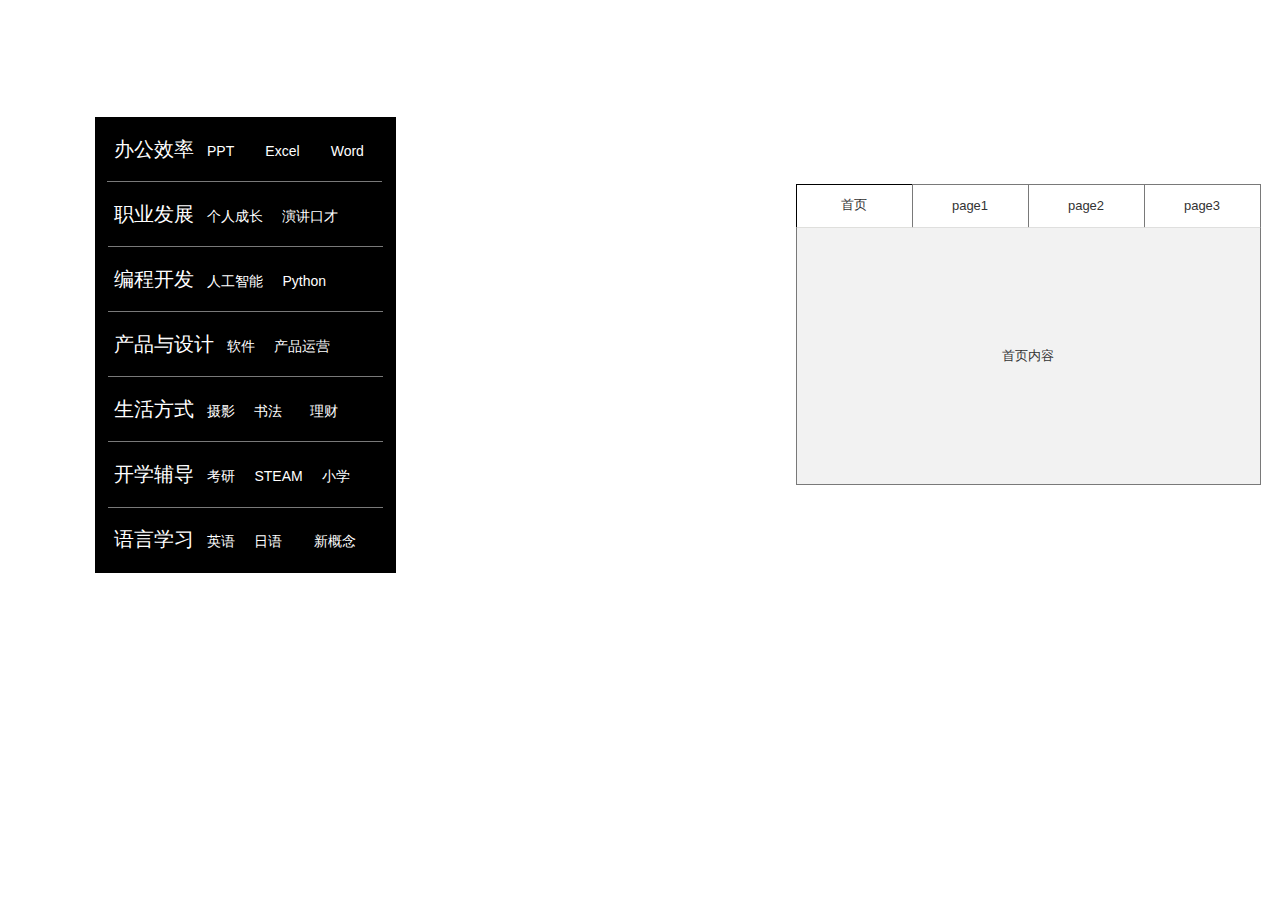
<file: index.html>
﻿<!DOCTYPE html>
<html>
  <head>
    <title>index</title>
    <meta http-equiv="X-UA-Compatible" content="IE=edge"/>
    <meta http-equiv="content-type" content="text/html; charset=utf-8"/>
    <meta name="apple-mobile-web-app-capable" content="yes"/>
    <link href="resources/css/jquery-ui-themes.css" type="text/css" rel="stylesheet"/>
    <link href="resources/css/axure_rp_page.css" type="text/css" rel="stylesheet"/>
    <link href="data/styles.css" type="text/css" rel="stylesheet"/>
    <link href="files/index/styles.css" type="text/css" rel="stylesheet"/>
    <script src="resources/scripts/jquery-1.7.1.min.js"></script>
    <script src="resources/scripts/jquery-ui-1.8.10.custom.min.js"></script>
    <script src="resources/scripts/prototypePre.js"></script>
    <script src="data/document.js"></script>
    <script src="resources/scripts/prototypePost.js"></script>
    <script src="files/index/data.js"></script>
    <script type="text/javascript">
      $axure.utils.getTransparentGifPath = function() { return 'resources/images/transparent.gif'; };
      $axure.utils.getOtherPath = function() { return 'resources/Other.html'; };
      $axure.utils.getReloadPath = function() { return 'resources/reload.html'; };
    </script>
  </head>
  <body>
    <div id="base" class="">

      <!-- Unnamed (矩形) -->
      <div id="u0" class="ax_default box_1">
        <img id="u0_img" class="img " src="images/index/u0.png"/>
        <div id="u0_text" class="text ">
          <p style="font-size:14px;"><span style="font-size:20px;">&nbsp;&nbsp; 办公效率 </span><span>&nbsp; PPT&nbsp; &nbsp; &nbsp; &nbsp; Excel&nbsp; &nbsp; &nbsp; &nbsp; Word</span></p>
        </div>
      </div>

      <!-- Unnamed (矩形) -->
      <div id="u1" class="ax_default box_1">
        <img id="u1_img" class="img " src="images/index/u0.png"/>
        <div id="u1_text" class="text ">
          <p style="font-size:14px;"><span style="font-size:20px;">&nbsp;&nbsp; 职业发展 </span><span>&nbsp; 个人成长&nbsp; &nbsp;&nbsp; 演讲口才 </span></p>
        </div>
      </div>

      <!-- Unnamed (矩形) -->
      <div id="u2" class="ax_default box_1">
        <img id="u2_img" class="img " src="images/index/u0.png"/>
        <div id="u2_text" class="text ">
          <p style="font-size:14px;"><span style="font-size:20px;">&nbsp;&nbsp; 编程开发 </span><span>&nbsp; 人工智能&nbsp; &nbsp;&nbsp; Python </span></p>
        </div>
      </div>

      <!-- Unnamed (矩形) -->
      <div id="u3" class="ax_default box_1">
        <img id="u3_img" class="img " src="images/index/u0.png"/>
        <div id="u3_text" class="text ">
          <p style="font-size:14px;"><span style="font-size:20px;">&nbsp;&nbsp; 产品与设计 </span><span>&nbsp; 软件&nbsp; &nbsp;&nbsp; 产品运营 </span></p>
        </div>
      </div>

      <!-- Unnamed (矩形) -->
      <div id="u4" class="ax_default box_1">
        <img id="u4_img" class="img " src="images/index/u0.png"/>
        <div id="u4_text" class="text ">
          <p style="font-size:14px;"><span style="font-size:20px;">&nbsp;&nbsp; 生活方式 </span><span>&nbsp; 摄影&nbsp; &nbsp;&nbsp; 书法&nbsp; &nbsp; &nbsp;&nbsp; 理财 </span></p>
        </div>
      </div>

      <!-- Unnamed (矩形) -->
      <div id="u5" class="ax_default box_1">
        <img id="u5_img" class="img " src="images/index/u0.png"/>
        <div id="u5_text" class="text ">
          <p style="font-size:14px;"><span style="font-size:20px;">&nbsp;&nbsp; 开学辅导 </span><span>&nbsp; 考研&nbsp; &nbsp;&nbsp; STEAM&nbsp; &nbsp;&nbsp; 小学 </span></p>
        </div>
      </div>

      <!-- Unnamed (矩形) -->
      <div id="u6" class="ax_default box_1">
        <img id="u6_img" class="img " src="images/index/u0.png"/>
        <div id="u6_text" class="text ">
          <p style="font-size:14px;"><span style="font-size:20px;">&nbsp;&nbsp; 语言学习 </span><span>&nbsp; 英语&nbsp; &nbsp;&nbsp; 日语&nbsp; &nbsp; &nbsp; &nbsp; 新概念</span></p>
        </div>
      </div>

      <!-- Unnamed (水平线) -->
      <div id="u7" class="ax_default line">
        <img id="u7_img" class="img " src="images/index/u7.png"/>
      </div>

      <!-- Unnamed (水平线) -->
      <div id="u8" class="ax_default line">
        <img id="u8_img" class="img " src="images/index/u7.png"/>
      </div>

      <!-- Unnamed (水平线) -->
      <div id="u9" class="ax_default line">
        <img id="u9_img" class="img " src="images/index/u7.png"/>
      </div>

      <!-- Unnamed (水平线) -->
      <div id="u10" class="ax_default line">
        <img id="u10_img" class="img " src="images/index/u7.png"/>
      </div>

      <!-- Unnamed (水平线) -->
      <div id="u11" class="ax_default line">
        <img id="u11_img" class="img " src="images/index/u7.png"/>
      </div>

      <!-- Unnamed (水平线) -->
      <div id="u12" class="ax_default line">
        <img id="u12_img" class="img " src="images/index/u7.png"/>
      </div>

      <!-- Unnamed (矩形) -->
      <div id="u13" class="ax_default box_1">
        <img id="u13_img" class="img " src="images/index/u13.png"/>
        <div id="u13_text" class="text ">
          <p><span>page1</span></p>
        </div>
      </div>

      <!-- Unnamed (矩形) -->
      <div id="u14" class="ax_default box_1">
        <img id="u14_img" class="img " src="images/index/u14.png"/>
        <div id="u14_text" class="text ">
          <p><span>首页</span></p>
        </div>
      </div>

      <!-- Unnamed (矩形) -->
      <div id="u15" class="ax_default box_1">
        <img id="u15_img" class="img " src="images/index/u15.png"/>
        <div id="u15_text" class="text ">
          <p><span>page1</span></p>
        </div>
      </div>

      <!-- Unnamed (矩形) -->
      <div id="u16" class="ax_default box_1">
        <img id="u16_img" class="img " src="images/index/u15.png"/>
        <div id="u16_text" class="text ">
          <p><span>page2</span></p>
        </div>
      </div>

      <!-- page3菜单 (矩形) -->
      <div id="u17" class="ax_default box_1" data-label="page3菜单">
        <img id="u17_img" class="img " src="images/index/u15.png"/>
        <div id="u17_text" class="text ">
          <p><span>page3</span></p>
        </div>
      </div>

      <!-- page2 (矩形) -->
      <div id="u18" class="ax_default box_1" data-label="page2">
        <img id="u18_img" class="img " src="images/index/page2_u18.png"/>
        <div id="u18_text" class="text ">
          <p><span>page2</span></p>
        </div>
      </div>

      <!-- page3 (矩形) -->
      <div id="u19" class="ax_default box_1" data-label="page3">
        <img id="u19_img" class="img " src="images/index/page3_u19.png"/>
        <div id="u19_text" class="text ">
          <p><span>page3</span></p>
        </div>
      </div>

      <!-- Unnamed (矩形) -->
      <div id="u20" class="ax_default box_1">
        <img id="u20_img" class="img " src="images/index/u20.png"/>
        <div id="u20_text" class="text ">
          <p><span>首页内容</span></p>
        </div>
      </div>
    </div>
  </body>
</html>
</file>
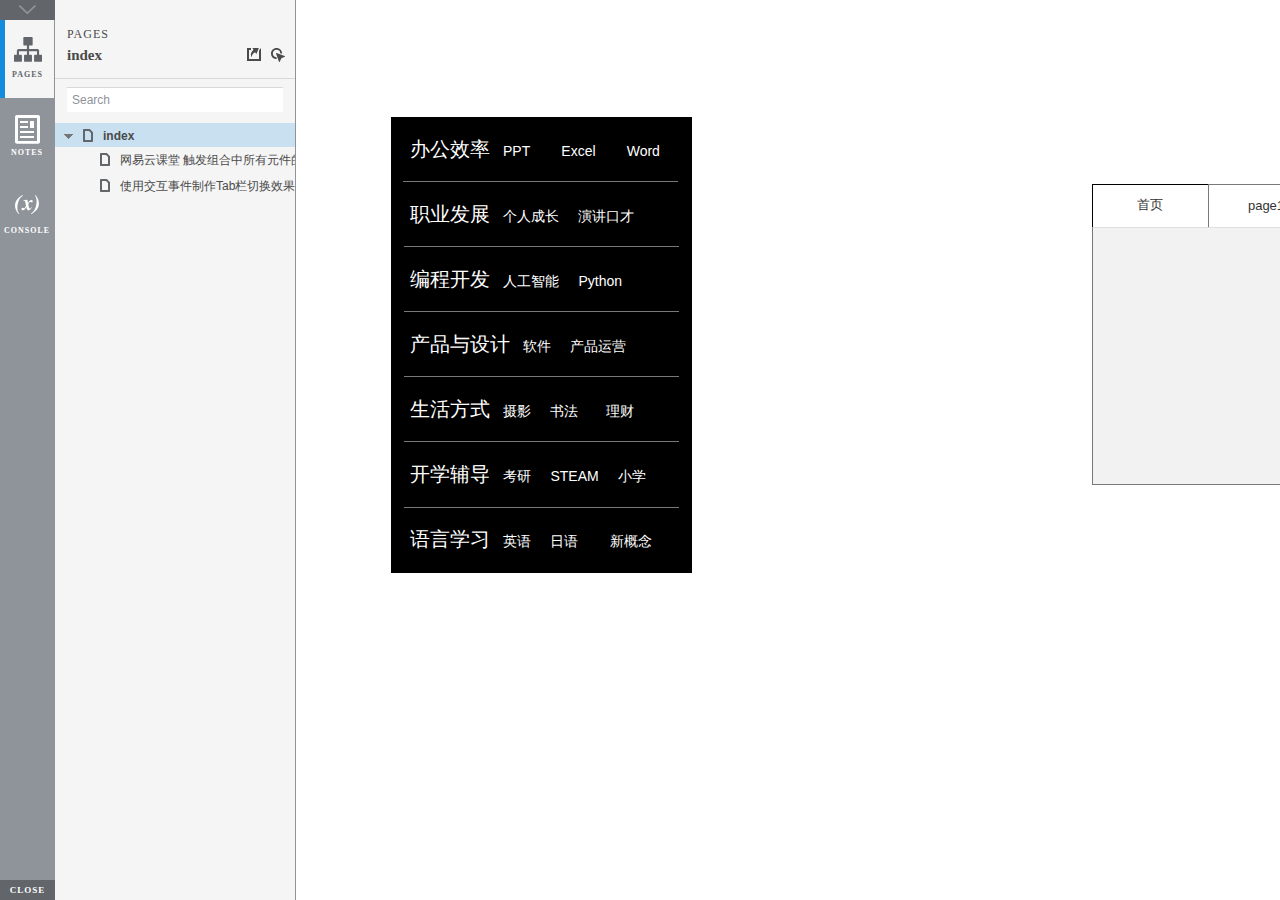
<file: start.html>
<!DOCTYPE html>
<html xmlns="http://www.w3.org/1999/xhtml" xml:lang="en" lang="en">
<head>
    <title>Untitled Document</title>
    <meta http-equiv="X-UA-Compatible" content="IE=edge"/>
    <meta http-equiv="content-type" content="text/html; charset=utf-8" />
    <meta name="viewport" content="width=device-width, initial-scale=1.0" />
    <meta name="apple-mobile-web-app-capable" content="yes" />
    <link type="text/css" href="resources/css/reset.css" rel="Stylesheet" />
    <link type="text/css" href="resources/css/default.css" rel="Stylesheet" />
    <!--<link href='https://fonts.googleapis.com/css?family=Nunito:300' rel='stylesheet' type='text/css'>-->

    <script type="text/javascript">
        if (location.href.toString().indexOf('file://localhost/') == 0) {
            location.href = location.href.toString().replace('file://localhost/', 'file:///');
        }
    </script>

    <!-- 8.0.0.3379 -->
<script src="resources/scripts/jquery-1.7.1.min.js"></script>
<script src="resources/scripts/startPre.js"></script>
<script src="data/document.js"></script>

    <style type="text/css">

#outerContainer {
	width:1000px;
	height:1500px;
}

.vsplitbar {
    width: 3px;
    /*background: #B9B9B9;*/
    border-right: 1px solid #8f949a;
}

.vsplitbar:hover, .vsplitbar.active {
    background: #8f949a;
}

#rightPanel {
    background-color: White;
}

/*#leftPanel {
    min-width: 120px;
}*/

.splitterMask {
   position:absolute;
   top: 0;
   left: 0;
   width: 100%;
   height: 100%;
   overflow: hidden;
   background-image: url(resources/images/transparent.gif);
   z-index: 20000;
}

    </style>
    <script type="text/javascript" language="JavaScript"><!--
        var SITEMAP_COLLAPSE_VAR_NAME = 'c';
        var PLUGIN_VAR_NAME = 'g';
        var FOOTNOTES_VAR_NAME = 'fn';
        var ADAPTIVE_VIEW_VAR_NAME = 'view';
        var lastLeftPanelWidth = 295;
        var toolBarOnly = true;

        // isolate scope
        (function() {
            setUpController();
            
            var configuration = $axure.document.configuration;
            var _settings = {};
            _settings.projectId = configuration.prototypeId;
            _settings.isAxshare = configuration.isAxshare;
            _settings.loadFeedbackPlugin = configuration.loadFeedbackPlugin;
            var cHash = getHashStringVar(SITEMAP_COLLAPSE_VAR_NAME);
            _settings.startCollapsed = cHash == "1";
            if(cHash == "2") closePlayer();
            var gHash = getHashStringVar(PLUGIN_VAR_NAME);
            if(gHash == "") gHash = 1;
            _settings.startPluginGid = gHash;

            $axure.player.settings = _settings;

            $(window).bind('load', function() {
                if(CHROME_5_LOCAL && !$('body').attr('pluginDetected')) {
                    window.location = 'resources/chrome/chrome.html';
                }
            });

            $(document).ready(function() {
                $axure.page.bind('load.start', mainFrame_onload);
                $axure.messageCenter.addMessageListener(messageCenter_message);

                $(document).on('pluginShown', function (event, data) {
                    setVarInCurrentUrlHash('g', data ? data : '');
                });

                $(document).on('pluginCreated', function(event, data) {
                    if($axure.player.settings.startPluginGid == data) {
                        $axure.player.showPlugin(data);
                    }
                });

                if($axure.player.settings.loadFeedbackPlugin) {
                    if($axure.player.settings.isAxshare) {
                        $axure.utils.loadJS('/Scripts/plugins/feedback/feedback8.js');
                    } else {
                        $axure.utils.loadJS('http://share.axure.com/Scripts/plugins/feedback/feedback8.js');
                    }
                }

                if(navigator.userAgent.indexOf("MSIE") >= 0) $('#outerContainer').width('100%');
                initialize();
                if($axure.player.settings.startCollapsed) $('#outerContainer').splitter({ sizeLeft: 0 });
                else $('#outerContainer').splitter({ sizeLeft: lastLeftPanelWidth });
                $('#leftPanel').width(lastLeftPanelWidth);
                
                $(window).resize(function() { resizeContent(); });

                $('#maximizePanelContainer').hide();

                initializeLogo();

                $(window).resize();
                resizeContent();
                
                $axure.player.collapseToBar();

                if($axure.player.settings.startCollapsed) {
                    collapse();
                    $('#leftPanel').width(0);
                }

                if(MOBILE_DEVICE) {
                    $('#interfaceControlFrameMinimizeContainer').height('45px');
                    $('#interfaceControlFrameMinimizeContainer a').height('45px');
                    $('#interfaceControlFrameHeaderContainer').css('margin-top','45px');
                    $('#interfaceControlFrameCloseContainer a').css('padding','10px 0px');
                    $('#maximizePanelContainer').height('45px');//.css('top','inherit').css('bottom','0px');

                    $('body').removeClass('hashover');

                    if(IOS) {
                        $('#rightPanel').css('overflow', 'auto').css('-webkit-overflow-scrolling', 'touch').css('-ms-overflow-x', 'hidden');

                        window.addEventListener("orientationchange", function() {
                            var viewport = document.querySelector("meta[name=viewport]");
                            //so iOS doesn't zoom when switching back to portrait
                            viewport.setAttribute('content', 'width=device-width, initial-scale=1.0, maximum-scale=1.0');
                            viewport.setAttribute('content', 'width=device-width, initial-scale=1.0');
                            resizeContent();
                        }, false);

                        $axure.page.bind('load.start', function() {
                            resizeContent();
                        });
                    }
                }

            });

            function initialize() {
                var legacyQString = getQueryString("Page");
                if (legacyQString.length > 0) {
                    location.href = location.href.substring(0, location.href.indexOf("?")) + "#p=" + legacyQString;
                    return;
                }

                var mainFrame = document.getElementById("mainFrame");
                //if it's local file on safari, test if we can access mainframe after its loaded
                if(SAFARI && document.location.href.indexOf('file://') >= 0) {
                    $(mainFrame).load(function () {
                        var canAccess;
                        try {
                            var mainFrameWindow = mainFrame.contentWindow || mainFrame.contentDocument;
                            mainFrameWindow['safari_file_CORS'] = 'Y';
                            canAccess = mainFrameWindow['safari_file_CORS'] === 'Y';
                        } catch(err) {
                            canAccess = false;
                        }

                        if(!canAccess) window.location = 'resources/chrome/safari.html';
                    });
                }

                mainFrame.contentWindow.location.href = getInitialUrl();
            }

            function initializeLogo() {
                if($axure.document.configuration.logoImagePath) {
                    var image = new Image();
                    image.onload = function() {
                        $('#logoImage').css('max-width', this.width + 'px');
                        $axure.player.resizeContent();
                    };
                    image.src = $axure.document.configuration.logoImagePath;
                
                    $('#interfaceControlFrameLogoImageContainer').html('<img id="logoImage" src="" />');
                    $('#logoImage').attr('src', $axure.document.configuration.logoImagePath).load(function() { resizeContent(); });
                } else $('#interfaceControlFrameLogoImageContainer').hide();

                if ($axure.document.configuration.logoImageCaption) {
                    $('#interfaceControlFrameLogoCaptionContainer').html($axure.document.configuration.logoImageCaption);
                } else $('#interfaceControlFrameLogoCaptionContainer').hide();

                if(!$('#interfaceControlFrameLogoImageContainer').is(':visible') && !$('#interfaceControlFrameLogoCaptionContainer').is(':visible')) {
                    $('#interfaceControlFrameLogoContainer').hide();
                }
            }

            var resizeContent = $axure.player.resizeContent = function() {
                var newHeight = $(window).height();
                var newWidth = $(window).width();

                var controlContainerHeight = newHeight;// - 30;
                if($('#interfaceControlFrameLogoContainer').is(':visible')) controlContainerHeight -= $('#interfaceControlFrameLogoContainer').outerHeight();// + 16;

                $('#outerContainer').height(newHeight).width(newWidth);
                $('.vsplitbar').height(newHeight);
                $('#leftPanel').height(newHeight);
                $('#interfaceControlFrame').height(newHeight);
                $('#interfaceControlFrameContainer').height(newHeight);
                $('#interfaceControlFrameHostContainer').height(controlContainerHeight);

                $('#rightPanel').height(newHeight);
                $('#mainFrame').height(newHeight);

                if($('#leftPanel').is(':visible')) $('#rightPanel').width($(window).width() - $('#leftPanel').width() - 1);// $('.vsplitbar').width());
                else $('#rightPanel').width($(window).width());

                $(document).trigger('ContainerHeightChange',[controlContainerHeight]);

                if(MOBILE_DEVICE) {
                    if(!(getHashStringVar(ADAPTIVE_VIEW_VAR_NAME).length > 0)) $axure.messageCenter.postMessage('setAdaptiveViewForSize', {'width':newWidth, 'height':$('#rightPanel').height()});
                }
            }

            var collapseToBar = $axure.player.collapseToBar = function() {
                lastLeftPanelWidth = $('#leftPanel').width();
                $('#leftPanel').width('55px');
                $('.vsplitbar').hide();
                $('#rightPanel').width($(window).width() - $('#leftPanel').width());
                $(window).resize();
                $('#outerContainer').trigger('resize');
                toolBarOnly = true;
            }

            var expandFromBar = $axure.player.expandFromBar = function() {
                if($('.vsplitbar').is(':visible')) return;

                $('#leftPanel').width(lastLeftPanelWidth);
                $('.vsplitbar').show();
                $('#rightPanel').width($(window).width() - $('#leftPanel').width() - 1);// $('.vsplitbar').width());
                $(window).resize();
                $('#outerContainer').trigger('resize');
                toolBarOnly = false;
            }

        })();

        function messageCenter_message(message, data) {
            if(message == 'expandFrame') expand();
            else if(message == 'getCollapseFrameOnLoad' && $axure.player.settings.startCollapsed && !MOBILE_DEVICE) $axure.messageCenter.postMessage('collapseFrameOnLoad');
        }

        
        function getInitialUrl() {
            var pageName = getHashStringVar("p");
            if(pageName.length > 0) return pageName + ".html";
            else {
                var url = getFirstPageUrl($axure.document.sitemap.rootNodes);
                return (url ? url : "about:blank");
            }
        }

        function getFirstPageUrl(nodes) {
            for (var i = 0; i < nodes.length; i++) {
                var node = nodes[i];
                if (node.url) return node.url;
                else {
                    var hasChildren = (node.children && node.children.length > 0);
                    if (hasChildren) {
                        var url = getFirstPageUrl(node.children);
                        if (url) return url;
                    }
                }
            }
            return null;
        }

        function closePlayer() {
            if($axure.page.location) window.location.href = $axure.page.location;
            else {
                var pageFile = getInitialUrl();
                var currentLocation = window.location.toString();
                window.location.href = currentLocation.substr(0, currentLocation.lastIndexOf("/") + 1) + pageFile;
            }
        }

        function replaceHash(newHash) {
            var currentLocWithoutHash = window.location.toString().split('#')[0];

            //We use replace so that every hash change doesn't get appended to the history stack.
            //We use replaceState in browsers that support it, else replace the location
            if(typeof window.history.replaceState != 'undefined') {
                try {
                    //Chrome 45 (Version 45.0.2454.85 m) started throwing an error here when generated locally (this only happens with sitemap open) which broke all interactions.
                    //try catch breaks the url adjusting nicely when the sitemap is open, but all interactions and forward and back buttons work.
                    //Uncaught SecurityError: Failed to execute 'replaceState' on 'History': A history state object with URL 'file:///C:/Users/Ian/Documents/Axure/HTML/Untitled/start.html#p=home' cannot be created in a document with origin 'null'.
                    window.history.replaceState(null, null, currentLocWithoutHash + newHash);
                } catch(ex) {}
            } else {
                window.location.replace(currentLocWithoutHash + newHash);
            }
        }

        function collapse() {
            setVarInCurrentUrlHash('c', 1);
            if(!toolBarOnly) lastLeftPanelWidth = $('#leftPanel').width();

            $('#maximizePanelContainer').show();
            $('#leftPanel').hide();
            $('.vsplitbar').hide();
            $('#rightPanel').width($(window).width());
            $(window).resize();
            $('#outerContainer').trigger('resize');

            $(document).trigger('sidebarCollapse');

            if(MOBILE_DEVICE) {
                $('#maximizePanelContainer').animate({
                    top:$('#rightPanel').height() - $('#maximizePanelContainer').height()
                }, 300, 'swing', function() {
                    $('#maximizePanelContainer').css('top', 'inherit').css('bottom', '0px');
                });
            }
        }

        function expand() {
            if(MOBILE_DEVICE) {
                $('#maximizePanelContainer').css('top', '0px').css('bottom', 'inherit');
            }

            deleteVarFromCurrentUrlHash('c');
            $('#maximizePanelContainer').hide();
            $('#leftPanel').width(lastLeftPanelWidth);
            $('#leftPanel').show();
            if(!toolBarOnly) {
                $('.vsplitbar').show();
                $('#rightPanel').width($(window).width() - $('#leftPanel').width() - 1);
            } else {
                $axure.player.collapseToBar();
            }
            $(window).resize();
            $('#outerContainer').trigger('resize');

            $(document).trigger('sidebarExpanded');
        }


        function mainFrame_onload() {
            if($axure.page.pageName) document.title = $axure.page.pageName;
        }

        function getQueryString(query) {
            var qstring = self.location.href.split("?");
            if(qstring.length < 2) return "";
            return GetParameter(qstring, query);
        }
        
        function GetParameter(qstring, query) {
            var prms = qstring[1].split("&");
            var frmelements = new Array();
            var currprmeter, querystr = "";

            for(var i = 0; i < prms.length; i++) {
                currprmeter = prms[i].split("=");
                frmelements[i] = new Array();
                frmelements[i][0] = currprmeter[0];
                frmelements[i][1] = currprmeter[1];
            }

            for(j = 0; j < frmelements.length; j++) {
                if(frmelements[j][0].toLowerCase() == query.toLowerCase()) {
                    querystr = frmelements[j][1];
                    break;
                }
            }
            return querystr;
        }
        
        function getHashStringVar(query) {
            var qstring = self.location.href.split("#");
            if(qstring.length < 2) return "";
            return GetParameter(qstring, query);
        }

        function setHashStringVar(currentHash, varName, varVal) {
            var varWithEqual = varName + '=';
            var poundVarWithEqual = varVal === '' ? '' :  '#' + varName + '=' + varVal;
            var ampVarWithEqual = varVal === '' ? '' :  '&' + varName + '=' + varVal;
            var hashToSet = '';

            var pageIndex = currentHash.indexOf('#' + varWithEqual);
            if(pageIndex == -1) pageIndex = currentHash.indexOf('&' + varWithEqual);
            if(pageIndex != -1) {
                var newHash = currentHash.substring(0, pageIndex);

                newHash = newHash == '' ? poundVarWithEqual : newHash + ampVarWithEqual;

                var ampIndex = currentHash.indexOf('&', pageIndex + 1);
                if(ampIndex != -1) {
                    newHash = newHash == '' ? '#' + currentHash.substring(ampIndex + 1) : newHash + currentHash.substring(ampIndex);
                }
                hashToSet = newHash;
            } else if(currentHash.indexOf('#') != -1) {
                hashToSet = currentHash + ampVarWithEqual;
            } else {
                hashToSet = poundVarWithEqual;
            }

            if(hashToSet != '' || varVal == '') {
                return hashToSet;
            }

            return null;
        }

        function setVarInCurrentUrlHash(varName, varVal) {
            var newHash = setHashStringVar(window.location.hash, varName, varVal);

            if(newHash != null) {
                replaceHash(newHash);
            }
        }

        function deleteHashStringVar(currentHash, varName) {
            var varWithEqual = varName + '=';

            var pageIndex = currentHash.indexOf('#' + varWithEqual);
            if(pageIndex == -1) pageIndex = currentHash.indexOf('&' + varWithEqual);
            if(pageIndex != -1) {
                var newHash = currentHash.substring(0, pageIndex);

                var ampIndex = currentHash.indexOf('&', pageIndex + 1);

                //IF begin of string....if none blank, ELSE # instead of & and rest
                //IF in string....prefix + if none blank, ELSE &-rest
                if(newHash == '') { //beginning of string
                    newHash = ampIndex != -1 ? '#' + currentHash.substring(ampIndex + 1) : '';
                } else { //somewhere in the middle
                    newHash = newHash + (ampIndex != -1 ? currentHash.substring(ampIndex) : '');
                }

                return newHash;
            }

            return null;
        }

        function deleteVarFromCurrentUrlHash(varName) {
            var newHash = deleteHashStringVar(window.location.hash, varName);

            if(newHash != null) {
                replaceHash(newHash);
            }
        }
    --></script>
    
    <link type="text/css" rel="Stylesheet" href="plugins/sitemap/styles/sitemap.css" />
    <link type="text/css" rel="Stylesheet" href="plugins/page_notes/styles/page_notes.css" />
    <link type="text/css" rel="Stylesheet" href="plugins/debug/styles/debug.css" />
    <script src="resources/scripts/startPost.js"></script>


    <!--<link type="text/css" rel="Stylesheet" href="plugins/recordplay/styles/recordplay.css" />
    <script type="text/javascript" src="plugins/recordplay/recordplay.js"></script>-->
    

</head>
<body scroll="no" class="hashover">
    <div id="outerContainer">

        <div id="leftPanel">
            <div id="interfaceControlFrame">
                <div id="interfaceControlFrameMinimizeContainer">
                    <a title="Collapse" id="interfaceControlFrameMinimizeButton" onclick="collapse();">&nbsp;</a>
                </div>
                <div id="interfaceControlFrameHeaderContainer">
                    <ul id="interfaceControlFrameHeader"></ul>
                </div>
                <div id="interfaceControlFrameContainer">
                    <div id="interfaceControlFrameLogoContainer">
                        <div id="interfaceControlFrameLogoImageContainer"></div>
                        <div id="interfaceControlFrameLogoCaptionContainer"></div>
                    </div>
                    <div id="interfaceControlFrameHostContainer">
                    </div>
                </div>
                <div id="interfaceControlFrameCloseContainer">
                    <a title="Close" id="interfaceControlFrameCloseButton" onclick="closePlayer();">CLOSE</a>
                </div>
            </div>
        </div>
        <div id="rightPanel">
            <iframe id="mainFrame" name="mainFrame" width="100%" height="100%" src="" frameborder="0" style="display: block;" webkitallowfullscreen mozallowfullscreen allowfullscreen></iframe>
        </div>

    </div>

    <div id="maximizePanelContainer">
        <iframe id="expandFrame" src="resources/expand.html" width="100%" height="100%" scrolling="no" allowtransparency="true" frameborder="0"></iframe>
    </div>

</body>
</html>
</file>
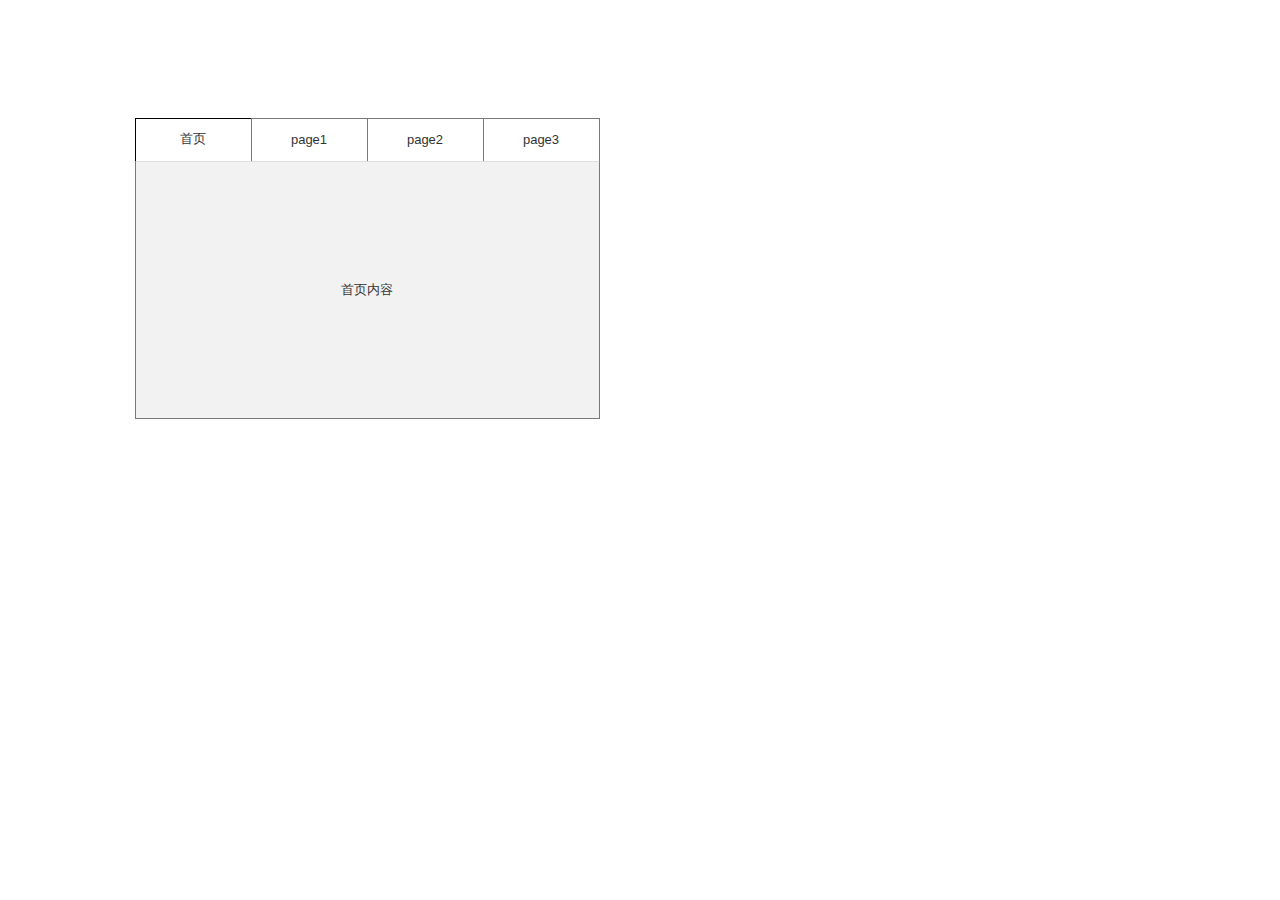
<file: 使用交互事件制作tab栏切换效果.html>
﻿<!DOCTYPE html>
<html>
  <head>
    <title>使用交互事件制作Tab栏切换效果</title>
    <meta http-equiv="X-UA-Compatible" content="IE=edge"/>
    <meta http-equiv="content-type" content="text/html; charset=utf-8"/>
    <meta name="apple-mobile-web-app-capable" content="yes"/>
    <link href="resources/css/jquery-ui-themes.css" type="text/css" rel="stylesheet"/>
    <link href="resources/css/axure_rp_page.css" type="text/css" rel="stylesheet"/>
    <link href="data/styles.css" type="text/css" rel="stylesheet"/>
    <link href="files/使用交互事件制作tab栏切换效果/styles.css" type="text/css" rel="stylesheet"/>
    <script src="resources/scripts/jquery-1.7.1.min.js"></script>
    <script src="resources/scripts/jquery-ui-1.8.10.custom.min.js"></script>
    <script src="resources/scripts/prototypePre.js"></script>
    <script src="data/document.js"></script>
    <script src="resources/scripts/prototypePost.js"></script>
    <script src="files/使用交互事件制作tab栏切换效果/data.js"></script>
    <script type="text/javascript">
      $axure.utils.getTransparentGifPath = function() { return 'resources/images/transparent.gif'; };
      $axure.utils.getOtherPath = function() { return 'resources/Other.html'; };
      $axure.utils.getReloadPath = function() { return 'resources/reload.html'; };
    </script>
  </head>
  <body>
    <div id="base" class="">

      <!-- Unnamed (矩形) -->
      <div id="u21" class="ax_default box_1">
        <img id="u21_img" class="img " src="images/index/u13.png"/>
        <div id="u21_text" class="text ">
          <p><span>page1</span></p>
        </div>
      </div>

      <!-- Unnamed (矩形) -->
      <div id="u22" class="ax_default box_1">
        <img id="u22_img" class="img " src="images/index/u14.png"/>
        <div id="u22_text" class="text ">
          <p><span>首页</span></p>
        </div>
      </div>

      <!-- Unnamed (矩形) -->
      <div id="u23" class="ax_default box_1">
        <img id="u23_img" class="img " src="images/index/u15.png"/>
        <div id="u23_text" class="text ">
          <p><span>page1</span></p>
        </div>
      </div>

      <!-- Unnamed (矩形) -->
      <div id="u24" class="ax_default box_1">
        <img id="u24_img" class="img " src="images/index/u15.png"/>
        <div id="u24_text" class="text ">
          <p><span>page2</span></p>
        </div>
      </div>

      <!-- page3菜单 (矩形) -->
      <div id="u25" class="ax_default box_1" data-label="page3菜单">
        <img id="u25_img" class="img " src="images/index/u15.png"/>
        <div id="u25_text" class="text ">
          <p><span>page3</span></p>
        </div>
      </div>

      <!-- page2 (矩形) -->
      <div id="u26" class="ax_default box_1" data-label="page2">
        <img id="u26_img" class="img " src="images/index/page2_u18.png"/>
        <div id="u26_text" class="text ">
          <p><span>page2</span></p>
        </div>
      </div>

      <!-- page3 (矩形) -->
      <div id="u27" class="ax_default box_1" data-label="page3">
        <img id="u27_img" class="img " src="images/index/page3_u19.png"/>
        <div id="u27_text" class="text ">
          <p><span>page3</span></p>
        </div>
      </div>

      <!-- Unnamed (矩形) -->
      <div id="u28" class="ax_default box_1">
        <img id="u28_img" class="img " src="images/index/u20.png"/>
        <div id="u28_text" class="text ">
          <p><span>首页内容</span></p>
        </div>
      </div>
    </div>
  </body>
</html>
</file>
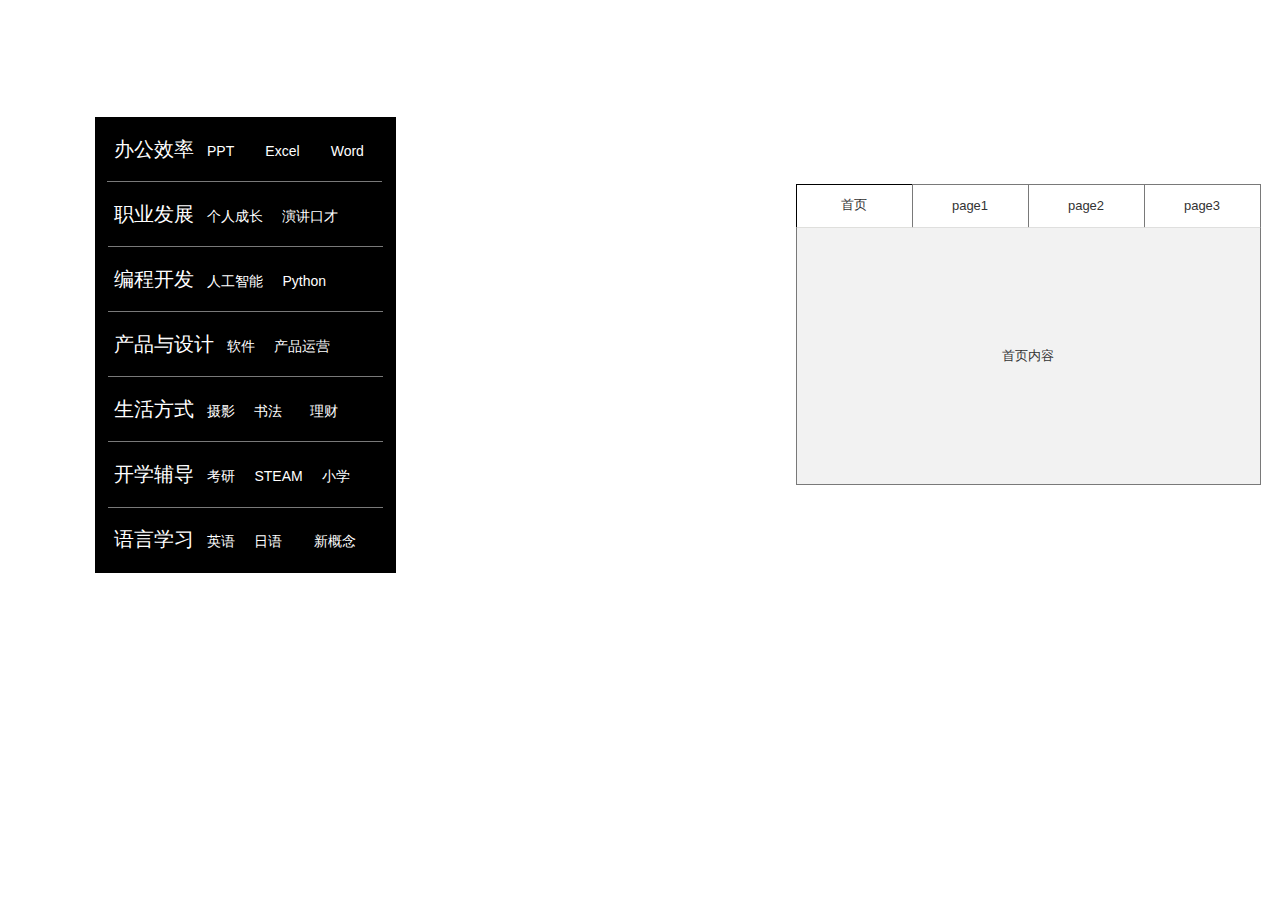
<file: resources/reload.html>
﻿<html>
	<head>
		<title></title>
	</head>
	<body>
	
	<script language="javascript">
	function getUrl() {
      var query = window.location.hash.substring(1);
      var vars = query.split("&&&");
      for (var i=0;i<vars.length;i++) {
        var url = vars[i];
        return decodeURI(url).replace("html%23","html#");
      } 
    }

    var rel = '../';
    var url = getUrl();
    if (url.indexOf(":") > 0 && url.indexOf(":") < 10) rel = '';
	self.location.href = rel + url;
	</script>
	
	</body>
</html>
</file>
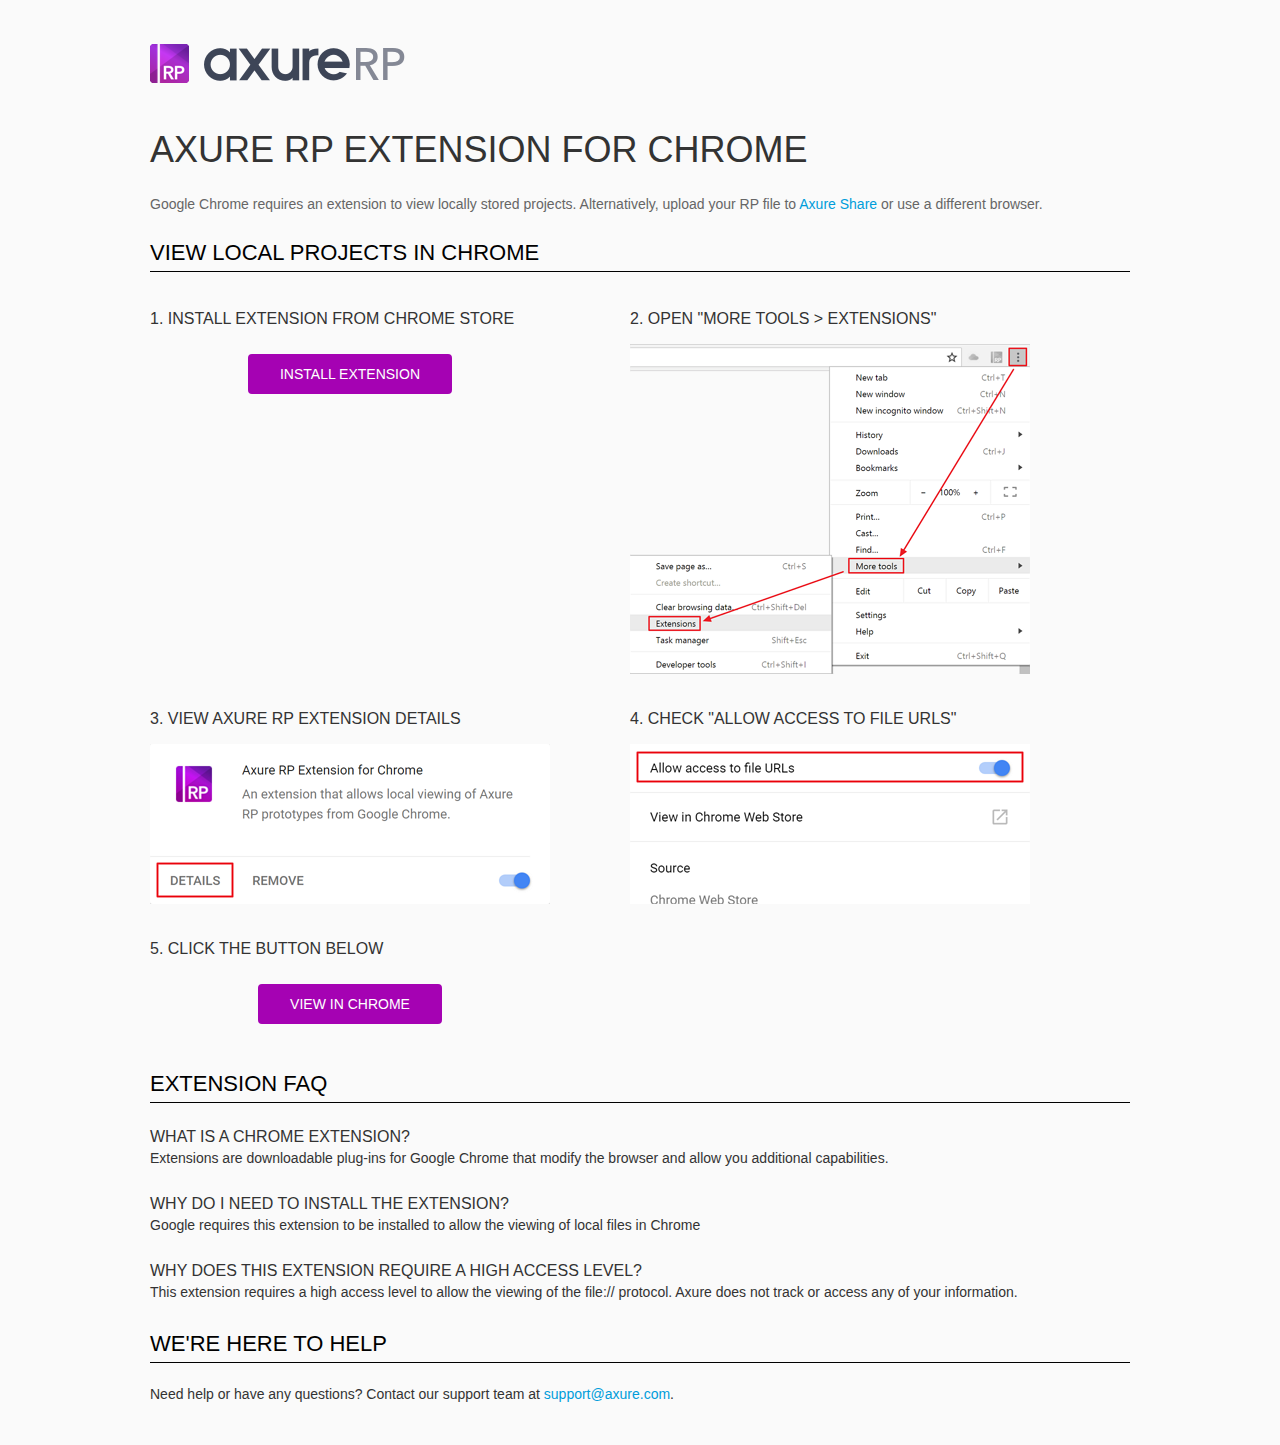
<file: resources/chrome/chrome.html>
<html>
<head>
    <title>Install the Axure RP Chrome Extension</title>
    <style type="text/css">
        *
        {
            font-family: Helvetica, Arial, sans-serif;
        }
        body
        {
            text-align: center;
            background-color: #fafafa;
        }
        p
        {
            font-size: 14px;
            line-height: 18px;
            color: #333333;
        }
        div.container
        {
            width: 980px;
            margin-left: auto;
            margin-right: auto;
            text-align: left;
        }
        a
        {
            text-decoration: none;
            color: #009dda;
        }
        .button
        {
            background: #A502B3;
            font: normal 16px Arial, sans-serif;
            color: #FFFFFF;
            padding: 10px 30px 10px 30px;
            border: 2px solid #A502B3;
            display: inline-block;
            margin-top: 10px;
            text-transform: uppercase;
            font-size: 14px;
	    border-radius: 4px;
        }
        a:hover.button
        {
            border: 2px solid #A502B3;
	    color: #A502B3;
	    background-color: #FFFFFF;
        }
        div.left
        {
            width: 400px;
            float: left;
            margin-right: 80px;
        }
        div.right
        {
            width: 400px;
            float: left;
        }
        div.buttonContainer
        {
            text-align: center;
        }
        h1
        {
            font-size: 36px;
            color: #333333;
            line-height: 50px;
            margin-bottom: 20px;
            font-weight: normal;
        }
        h2
        {
            font-size: 24px;
            font-weight: normal;
            color: #08639C;
            text-align: center;
        }
        h3
        {
            font-size: 16px;
            color: #333333;
            font-weight: normal;
	    text-transform: uppercase;
        }
        .heading
        {
            border-bottom: 1px solid black;
	    height: 36px;
            line-height: 36px;
            font-size: 22px;
            color: #000000;

        }
        span.faq
        {
            font-size: 16px;
	    line-height: 24px;
            font-weight: normal;
	    text-transform: uppercase;
            color: #333333;
            display: block;
        }
    </style>
</head>
<body>
    <div class="container">
        <br />
        <br />
        <img src="axure_logo.png" alt="axure" />
        <br />
	<br />
        <h1>
            AXURE RP EXTENSION FOR CHROME</h1>
        <p style="font-size: 14px; color: #666666; margin-top: 10px;">
            Google Chrome requires an extension to view locally stored projects. Alternatively,
            upload your RP file to <a href="https://share.axure.com">Axure Share</a> or use a different
            browser.</p>
        <h3 class="heading">
            VIEW LOCAL PROJECTS IN CHROME</h3>
        <div class="left">
            <h3>
                1. Install Extension from Chrome Store</h3>
            <div class="buttonContainer">
                <a class="button" href="https://chrome.google.com/webstore/detail/dogkpdfcklifaemcdfbildhcofnopogp"
                    target="_blank">Install Extension</a>
            </div>
        </div>
        <div class="right">
            <h3>
                2. Open "More Tools > Extensions"</h3>
            <img src="extensions.png" alt="extensions"/>
        </div>
        <div style="clear: both; height: 20px;">
            &nbsp;</div>
       <div class="left">
            <h3>
                3. View Axure RP Extension Details</h3>
            <img src="details.png" alt="extension details"/>
            </div>
	<div class="right">
            <h3>
                4. Check "Allow access to file URLs"</h3>
            <img src="allow-access.png" alt="allow access"/>
        </div>
   <div style="clear: both; height: 20px;">
            &nbsp;</div>
        <div class="left">
            <h3>
                5. Click the button below</h3>
            <div class="buttonContainer">
                <a class="button" href="../../start.html">View in Chrome</a>
            </div>
        </div>
        <div style="clear: both; height: 20px;">
        </div>
        <h3 class="heading">
            EXTENSION FAQ</h3>
        <p>
            <span class="faq">What is a Chrome Extension?</span> Extensions are downloadable
            plug-ins for Google Chrome that modify the browser
            and allow you additional capabilities.
        </p>
        <p style="margin-top: 25px;">
            <span class="faq">Why do I need to install the extension?</span> Google requires
            this extension to be installed to allow the viewing of local files in
            Chrome
        </p>
        <p style="margin-top: 25px; margin-bottom: 25px;">
            <span class="faq">Why does this extension require a high access level?</span> This
            extension requires a high access level to allow the viewing of the file://
            protocol. Axure does not track or access any of your information.
        </p>
        <h3 class="heading">
           WE'RE HERE TO HELP</h3>
        <p>
            Need help or have any questions? Contact our support team at <a href="mailto:support@axure.com">
                support@axure.com</a>.
        </p>
        <div style="clear: both; height: 20px;">
        </div>
    </div>
</body>
</html>
</file>
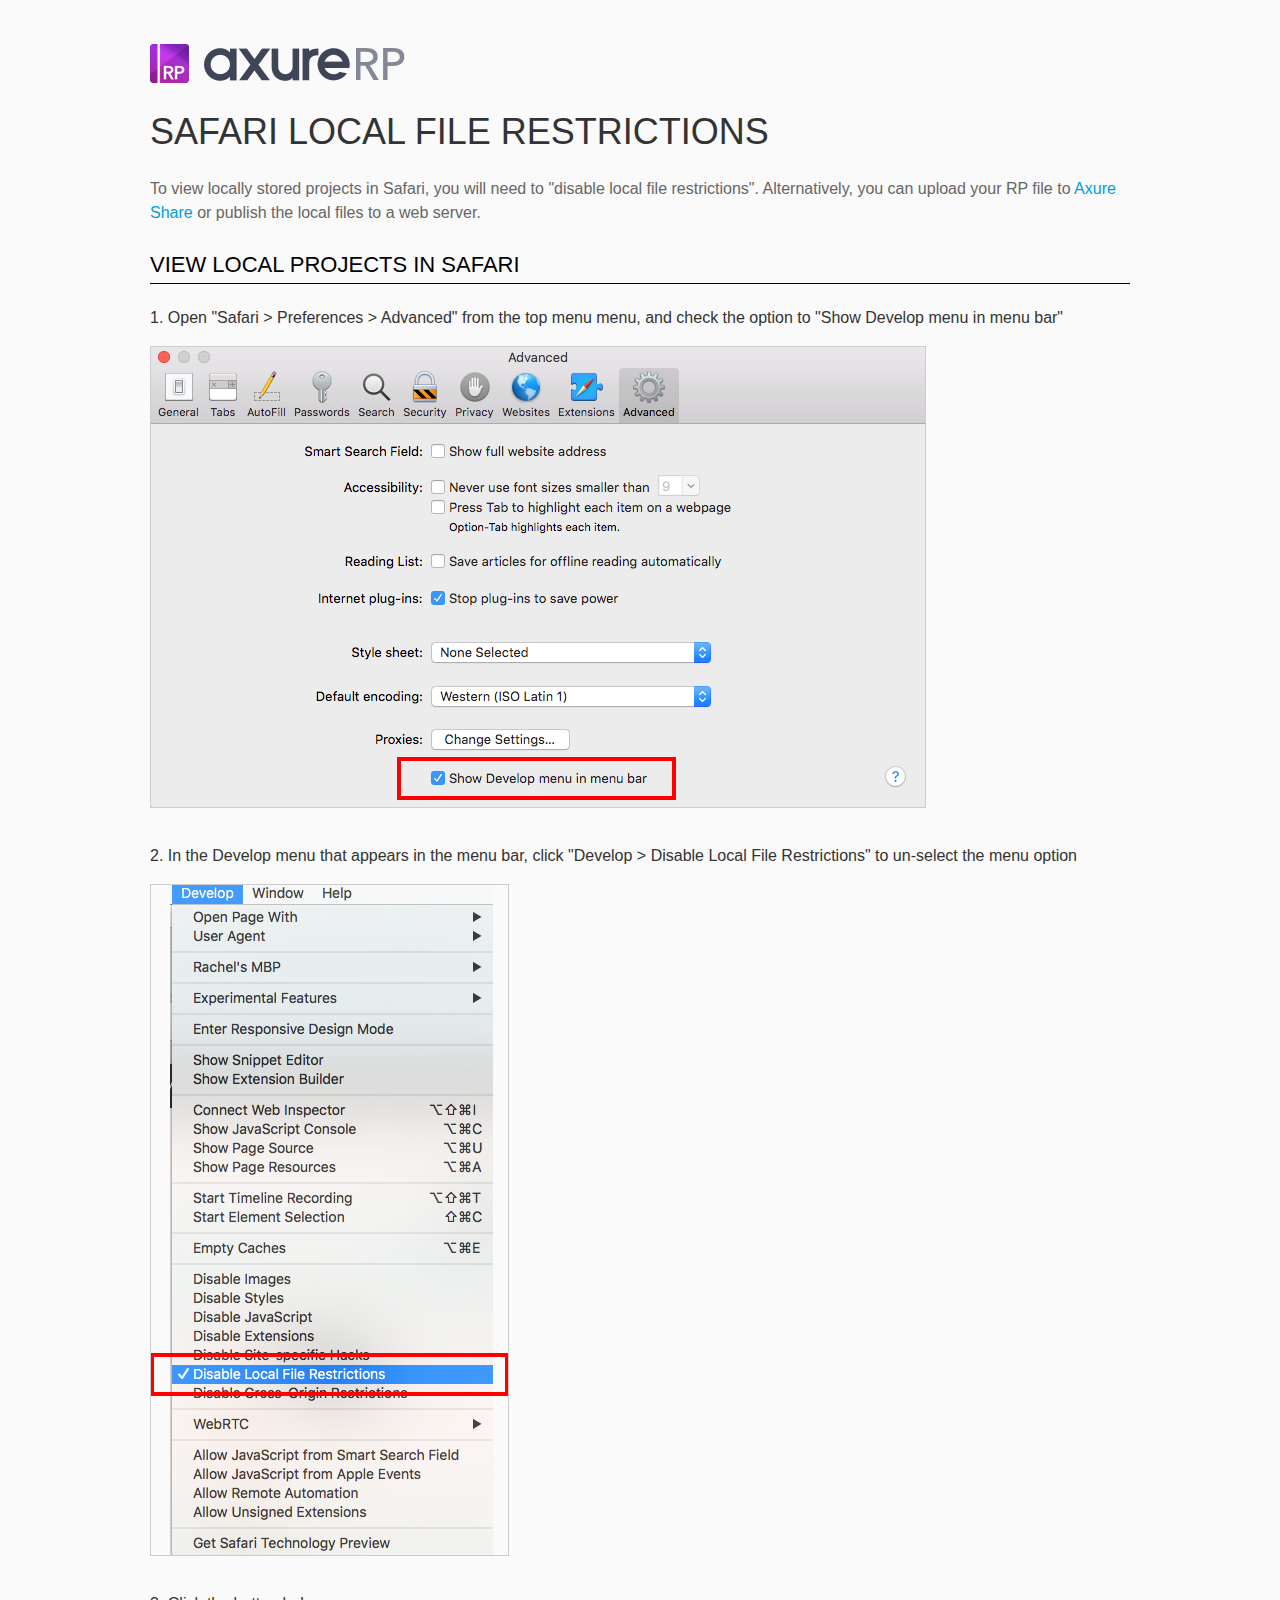
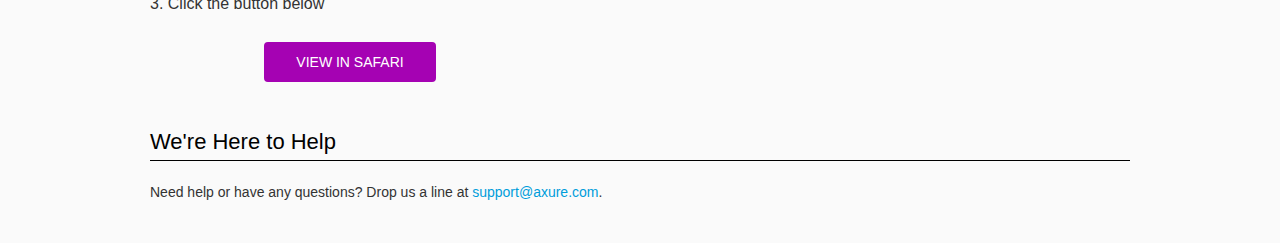
<file: resources/chrome/safari.html>
<html>
<head>
    <title>Axure RP - Safari Local File Restrictions</title>
    <style type="text/css">
        *
        {
            font-family: Helvetica, Arial, sans-serif;
        }
        body
        {
            text-align: center;
            background-color: #fafafa;
        }
        p
        {
            font-size: 14px;
            line-height: 18px;
            color: #333333;
        }
        div.container
        {
            width: 980px;
            margin-left: auto;
            margin-right: auto;
            text-align: left;
        }
        a
        {
            text-decoration: none;
            color: #009dda;
        }
        .button
        {
            background: #A502B3;
            font: normal 16px Arial, sans-serif;
            color: #FFFFFF;
            padding: 10px 30px 10px 30px;
            border: 2px solid #A502B3;
            display: inline-block;
            margin-top: 10px;
            text-transform: uppercase;
            font-size: 14px;
	    border-radius: 4px;
        }
        a:hover.button
        {
            border: 2px solid #A502B3;
	    color: #A502B3;
	    background-color: #FFFFFF;
        }
        div.left
        {
            width: 400px;
            float: left;
            margin-right: 80px;
        }
        div.right
        {
            width: 400px;
            float: left;
        }
        div.buttonContainer
        {
            text-align: center;
        }
        h1
        {
            font-size: 36px;
            color: #333333;
            line-height: 50px;
            margin-bottom: 20px;
            font-weight: normal;
        }
        h2
        {
            font-size: 24px;
            font-weight: normal;
            color: #08639C;
            text-align: center;
        }
        h3
        {
            font-size: 16px;
            line-height: 24px;
            color: #333333;
            font-weight: normal;
        }
        .heading
        {
            border-bottom: 1px solid black;
	    height: 36px;
            line-height: 36px;
            font-size: 22px;
            color: #000000;
        }
        span.faq
        {
            font-size: 16px;
            font-weight: normal;
	    text-transform: uppercase;
            color: #333333;
            display: block;
        }
    </style>
</head>
<body>
    <div class="container">
        <br />
        <br />
        <img src="axure_logo.png" alt="axure" />
        <br />
        <h1>
            SAFARI LOCAL FILE RESTRICTIONS</h1>
        <p style="font-size: 16px; line-height: 24px; color: #666666; margin-top: 10px;">
            To view locally stored projects in Safari, you will need to "disable local file restrictions". Alternatively,
            you can upload your RP file to <a href="https://share.axure.com">Axure Share</a> or publish the local files to a web server.</p>
        <h3 class="heading">
            VIEW LOCAL PROJECTS IN SAFARI</h3>
        <div class="">
            <h3>
                1. Open "Safari > Preferences > Advanced" from the top menu menu, and check the option to "Show Develop menu in menu bar"</h3>
            <img src="safari_advanced.png" alt="advanced" />
        </div>
        <div style="clear: both; height: 20px;">
            &nbsp;
        </div>
        <div class="">
            <h3>
                2. In the Develop menu that appears in the menu bar, click "Develop > Disable Local File Restrictions" to un-select the menu option</h3>
            <img src="safari_restrictions.png" alt="extensions" />
        </div>
        <div style="clear: both; height: 20px;">
            &nbsp;</div>
        <div class="left">
            <h3>
                3. Click the button below
            </h3>
            <div class="buttonContainer">
                <a class="button" href="../../start.html">View in Safari</a>
            </div>
        </div>
        <div style="clear: both; height: 20px;">
        </div>
        <h3 class="heading">
            We're Here to Help</h3>
        <p>
            Need help or have any questions? Drop us a line at <a href="mailto:support@axure.com">
                support@axure.com</a>.
        </p>
        <div style="clear: both; height: 20px;">
        </div>
    </div>
</body>
</html>
</file>
<file: resources/css/axure_rp_page.css>
﻿/* so the window resize fires within a frame in IE7 */
html, body {
    height: 100%;
}

a {
    color: inherit;
}

p {
    margin: 0px;
    text-rendering: optimizeLegibility;
    font-feature-settings: "kern" 1;
    -webkit-font-feature-settings: "kern";
    -moz-font-feature-settings: "kern";
    -moz-font-feature-settings: "kern=1";
    font-kerning: normal;
}

iframe {
    background: #FFFFFF;
}

/* to match IE with C, FF */
input {
    padding: 1px 0px 1px 0px;
    box-sizing: border-box;
    -moz-box-sizing: border-box;
}

textarea {
    margin: 0px;
    box-sizing: border-box;
    -moz-box-sizing: border-box;
}

div.intcases {
    font-family: arial; 
    font-size: 12px;
    text-align:left; 
    border:1px solid #AAA; 
    background:#FFF none repeat scroll 0% 0%; 
    z-index:9999; 
    visibility:hidden; 
    position:absolute;
    padding: 0px;
    border-radius: 3px;
    white-space: nowrap;
}

div.intcaselink {
    cursor: pointer;
    padding: 3px 8px 3px 8px;
    margin: 5px;
    background:#EEE none repeat scroll 0% 0%; 
    border:1px solid #AAA;
    border-radius: 3px;
}

div.refpageimage {
    position: absolute;
    left: 0px;
    top: 0px;
    font-size: 0px;
    width: 16px;
    height: 16px;
    cursor: pointer;
    background-image: url(images/newwindow.gif);
    background-repeat: no-repeat;
}

div.annnoteimage {
    position: absolute;
    left: 0px;
    top: 0px;
    font-size: 0px;
    /*width: 16px;
    height: 12px;*/
    cursor: help;
    /*background-image: url(images/note.gif);*/
    /*background-repeat: no-repeat;*/
    width: 13px;
    height: 12px;
    padding-top: 1px;
    text-align: center;
    background-color: #138CDD;
    -moz-box-shadow: 1px 1px 3px #aaa;
    -webkit-box-shadow: 1px 1px 3px #aaa;
    box-shadow: 1px 1px 3px #aaa;
}

div.annnoteline {
    display: inline-block;
    width: 9px;
    height: 1px;
    border-bottom: 1px solid white;
    margin-top: 1px;
}

div.annnotelabel {
    position: absolute;
    left: 0px;
    top: 0px;
    font-family: Helvetica,Arial;
    font-size: 10px;
    /*border: 1px solid rgb(166,221,242);*/
    cursor: help;
    /*background:rgb(0,157,217) none repeat scroll 0% 0%;*/ 
    padding: 1px 3px 1px 3px;
    white-space: nowrap;
    color: white;
    
    background-color: #138CDD;
    -moz-box-shadow: 1px 1px 3px #aaa;
    -webkit-box-shadow: 1px 1px 3px #aaa;
    box-shadow: 1px 1px 3px #aaa;
}

.annotation {
    font-size: 12px;
    padding-left: 2px;
    margin-bottom: 5px;
}

.annotationName {
    /*font-size: 13px;
    font-weight: bold;
    margin-bottom: 3px;
    white-space: nowrap;*/

    font-family: 'Trebuchet MS';
    font-size: 14px;
    font-weight: bold;
    margin-bottom: 5px;
    white-space: nowrap;
}

.annotationValue {
    font-family: Arial, Helvetica, Sans-Serif;
    font-size: 12px;
    color: #4a4a4a;
    line-height: 21px;
    margin-bottom: 20px;
}

.noteLink {
    text-decoration: inherit;
    color: inherit;
}

.noteLink:hover {
    background-color: white;
}

/* this is a fix for the issue where dialogs jump around and takes the text-align from the body */
.dialogFix {
    position:absolute;
    text-align:left;
    border: 1px solid #8f949a;
}


@keyframes pulsate {
  from {
    box-shadow: 0 0 10px #15d6ba;
  }
  to {
    box-shadow: 0 0 20px #15d6ba;
  }
}

@-webkit-keyframes pulsate {
  from {
    -webkit-box-shadow: 0 0 10px #15d6ba;
    box-shadow: 0 0 10px #15d6ba;
  }
  to {
    -webkit-box-shadow: 0 0 20px #15d6ba;
    box-shadow: 0 0 20px #15d6ba;
  }
}
 
@-moz-keyframes pulsate {
  from {
    -moz-box-shadow: 0 0 10px #15d6ba;
    box-shadow: 0 0 10px #15d6ba;
  }
  to {
    -moz-box-shadow: 0 0 20px #15d6ba;
    box-shadow: 0 0 20px #15d6ba;
  }
}

.legacyPulsateBorder {
    /*border: 5px solid #15d6ba;
    margin: -5px;*/
    -moz-box-shadow: 0 0 10px 3px #15d6ba;
    box-shadow: 0 0 10px 3px #15d6ba;
}

.pulsateBorder {
  animation-name: pulsate;
  animation-timing-function: ease-in-out;
  animation-duration: 0.9s;
  animation-iteration-count: infinite;
  animation-direction: alternate;
  
  -webkit-animation-name: pulsate;
  -webkit-animation-timing-function: ease-in-out;
  -webkit-animation-duration: 0.9s;
  -webkit-animation-iteration-count: infinite;
  -webkit-animation-direction: alternate;

  -moz-animation-name: pulsate;
  -moz-animation-timing-function: ease-in-out;
  -moz-animation-duration: 0.9s;
  -moz-animation-iteration-count: infinite;
  -moz-animation-direction: alternate;
}

.ax_default_hidden, .ax_default_unplaced{
    display: none;
    visibility: hidden;
}

.widgetNoteSelected {
    -moz-box-shadow: 0 0 10px 3px #138CDD;
    box-shadow: 0 0 10px 3px #138CDD;
    /*-moz-box-shadow: 0 0 20px #3915d6;
    box-shadow: 0 0 20px #3915d6;*/
    /*border: 3px solid #3915d6;*/
    /*margin: -3px;*/
}


.singleImg {
    display: none;
    visibility: hidden;
}
</file>
<file: data/styles.css>
﻿.ax_default {
  font-family:'Arial Normal', 'Arial';
  font-weight:400;
  font-style:normal;
  font-size:13px;
  color:#333333;
  text-align:center;
  line-height:normal;
}
.box_1 {
}
._图片 {
}
._一级标题 {
  font-family:'Arial Normal', 'Arial';
  font-weight:bold;
  font-style:normal;
  font-size:32px;
  text-align:left;
}
._二级标题 {
  font-family:'Arial Normal', 'Arial';
  font-weight:bold;
  font-style:normal;
  font-size:24px;
  text-align:left;
}
._三级标题 {
  font-family:'Arial Normal', 'Arial';
  font-weight:bold;
  font-style:normal;
  font-size:18px;
  text-align:left;
}
._四级标题 {
  font-family:'Arial Normal', 'Arial';
  font-weight:bold;
  font-style:normal;
  font-size:14px;
  text-align:left;
}
._五级标题 {
  font-family:'Arial Normal', 'Arial';
  font-weight:bold;
  font-style:normal;
  text-align:left;
}
._六级标题 {
  font-family:'Arial Normal', 'Arial';
  font-weight:bold;
  font-style:normal;
  font-size:10px;
  text-align:left;
}
._文本段落 {
  text-align:left;
}
.line {
}
</file>
<file: files/index/styles.css>
﻿body {
  margin:0px;
  background-image:none;
  position:static;
  left:auto;
  width:1260px;
  margin-left:0;
  margin-right:0;
  text-align:left;
}
#base {
  position:absolute;
  z-index:0;
}
#u0_img {
  border-width:0px;
  position:absolute;
  left:0px;
  top:0px;
  width:301px;
  height:66px;
}
#u0 {
  border-width:0px;
  position:absolute;
  left:95px;
  top:117px;
  width:300px;
  height:65px;
  color:#FFFFFF;
  text-align:left;
}
#u0_img.mouseOver {
}
#u0.mouseOver {
}
#u0_text {
  border-width:0px;
  position:absolute;
  left:2px;
  top:20px;
  width:296px;
  word-wrap:break-word;
}
#u1_img {
  border-width:0px;
  position:absolute;
  left:0px;
  top:0px;
  width:301px;
  height:66px;
}
#u1 {
  border-width:0px;
  position:absolute;
  left:95px;
  top:182px;
  width:300px;
  height:65px;
  color:#FFFFFF;
  text-align:left;
}
#u1_img.mouseOver {
}
#u1.mouseOver {
}
#u1_text {
  border-width:0px;
  position:absolute;
  left:2px;
  top:20px;
  width:296px;
  word-wrap:break-word;
}
#u2_img {
  border-width:0px;
  position:absolute;
  left:0px;
  top:0px;
  width:301px;
  height:66px;
}
#u2 {
  border-width:0px;
  position:absolute;
  left:95px;
  top:247px;
  width:300px;
  height:65px;
  color:#FFFFFF;
  text-align:left;
}
#u2_img.mouseOver {
}
#u2.mouseOver {
}
#u2_text {
  border-width:0px;
  position:absolute;
  left:2px;
  top:20px;
  width:296px;
  word-wrap:break-word;
}
#u3_img {
  border-width:0px;
  position:absolute;
  left:0px;
  top:0px;
  width:301px;
  height:66px;
}
#u3 {
  border-width:0px;
  position:absolute;
  left:95px;
  top:312px;
  width:300px;
  height:65px;
  color:#FFFFFF;
  text-align:left;
}
#u3_img.mouseOver {
}
#u3.mouseOver {
}
#u3_text {
  border-width:0px;
  position:absolute;
  left:2px;
  top:20px;
  width:296px;
  word-wrap:break-word;
}
#u4_img {
  border-width:0px;
  position:absolute;
  left:0px;
  top:0px;
  width:301px;
  height:66px;
}
#u4 {
  border-width:0px;
  position:absolute;
  left:95px;
  top:377px;
  width:300px;
  height:65px;
  color:#FFFFFF;
  text-align:left;
}
#u4_img.mouseOver {
}
#u4.mouseOver {
}
#u4_text {
  border-width:0px;
  position:absolute;
  left:2px;
  top:20px;
  width:296px;
  word-wrap:break-word;
}
#u5_img {
  border-width:0px;
  position:absolute;
  left:0px;
  top:0px;
  width:301px;
  height:66px;
}
#u5 {
  border-width:0px;
  position:absolute;
  left:95px;
  top:442px;
  width:300px;
  height:65px;
  color:#FFFFFF;
  text-align:left;
}
#u5_img.mouseOver {
}
#u5.mouseOver {
}
#u5_text {
  border-width:0px;
  position:absolute;
  left:2px;
  top:20px;
  width:296px;
  word-wrap:break-word;
}
#u6_img {
  border-width:0px;
  position:absolute;
  left:0px;
  top:0px;
  width:301px;
  height:66px;
}
#u6 {
  border-width:0px;
  position:absolute;
  left:95px;
  top:507px;
  width:300px;
  height:65px;
  color:#FFFFFF;
  text-align:left;
}
#u6_img.mouseOver {
}
#u6.mouseOver {
}
#u6_text {
  border-width:0px;
  position:absolute;
  left:2px;
  top:20px;
  width:296px;
  word-wrap:break-word;
}
#u7_img {
  border-width:0px;
  position:absolute;
  left:0px;
  top:0px;
  width:275px;
  height:2px;
}
#u7 {
  border-width:0px;
  position:absolute;
  left:107px;
  top:181px;
  width:274px;
  height:1px;
}
#u7_text {
  border-width:0px;
  position:absolute;
  left:0px;
  top:0px;
  width:0px;
  visibility:hidden;
  word-wrap:break-word;
}
#u8_img {
  border-width:0px;
  position:absolute;
  left:0px;
  top:0px;
  width:275px;
  height:2px;
}
#u8 {
  border-width:0px;
  position:absolute;
  left:108px;
  top:246px;
  width:274px;
  height:1px;
}
#u8_text {
  border-width:0px;
  position:absolute;
  left:0px;
  top:0px;
  width:0px;
  visibility:hidden;
  word-wrap:break-word;
}
#u9_img {
  border-width:0px;
  position:absolute;
  left:0px;
  top:0px;
  width:275px;
  height:2px;
}
#u9 {
  border-width:0px;
  position:absolute;
  left:108px;
  top:311px;
  width:274px;
  height:1px;
}
#u9_text {
  border-width:0px;
  position:absolute;
  left:0px;
  top:0px;
  width:0px;
  visibility:hidden;
  word-wrap:break-word;
}
#u10_img {
  border-width:0px;
  position:absolute;
  left:0px;
  top:0px;
  width:275px;
  height:2px;
}
#u10 {
  border-width:0px;
  position:absolute;
  left:108px;
  top:376px;
  width:274px;
  height:1px;
}
#u10_text {
  border-width:0px;
  position:absolute;
  left:0px;
  top:0px;
  width:0px;
  visibility:hidden;
  word-wrap:break-word;
}
#u11_img {
  border-width:0px;
  position:absolute;
  left:0px;
  top:0px;
  width:275px;
  height:2px;
}
#u11 {
  border-width:0px;
  position:absolute;
  left:108px;
  top:441px;
  width:274px;
  height:1px;
}
#u11_text {
  border-width:0px;
  position:absolute;
  left:0px;
  top:0px;
  width:0px;
  visibility:hidden;
  word-wrap:break-word;
}
#u12_img {
  border-width:0px;
  position:absolute;
  left:0px;
  top:0px;
  width:275px;
  height:2px;
}
#u12 {
  border-width:0px;
  position:absolute;
  left:108px;
  top:507px;
  width:274px;
  height:1px;
}
#u12_text {
  border-width:0px;
  position:absolute;
  left:0px;
  top:0px;
  width:0px;
  visibility:hidden;
  word-wrap:break-word;
}
#u13_img {
  border-width:0px;
  position:absolute;
  left:0px;
  top:0px;
  width:465px;
  height:258px;
}
#u13 {
  border-width:0px;
  position:absolute;
  left:796px;
  top:227px;
  width:464px;
  height:257px;
}
#u13_img.selected {
}
#u13.selected {
}
#u13_text {
  border-width:0px;
  position:absolute;
  left:2px;
  top:120px;
  width:460px;
  word-wrap:break-word;
}
#u14_img {
  border-width:0px;
  position:absolute;
  left:0px;
  top:0px;
  width:117px;
  height:44px;
}
#u14 {
  border-width:0px;
  position:absolute;
  left:796px;
  top:184px;
  width:116px;
  height:43px;
}
#u14_img.selected {
}
#u14.selected {
}
#u14_text {
  border-width:0px;
  position:absolute;
  left:2px;
  top:14px;
  width:112px;
  word-wrap:break-word;
}
#u15_img {
  border-width:0px;
  position:absolute;
  left:0px;
  top:0px;
  width:117px;
  height:44px;
}
#u15 {
  border-width:0px;
  position:absolute;
  left:912px;
  top:184px;
  width:116px;
  height:43px;
}
#u15_img.selected {
}
#u15.selected {
}
#u15_text {
  border-width:0px;
  position:absolute;
  left:2px;
  top:14px;
  width:112px;
  word-wrap:break-word;
}
#u16_img {
  border-width:0px;
  position:absolute;
  left:0px;
  top:0px;
  width:117px;
  height:44px;
}
#u16 {
  border-width:0px;
  position:absolute;
  left:1028px;
  top:184px;
  width:116px;
  height:43px;
}
#u16_img.selected {
}
#u16.selected {
}
#u16_text {
  border-width:0px;
  position:absolute;
  left:2px;
  top:14px;
  width:112px;
  word-wrap:break-word;
}
#u17_img {
  border-width:0px;
  position:absolute;
  left:0px;
  top:0px;
  width:117px;
  height:44px;
}
#u17 {
  border-width:0px;
  position:absolute;
  left:1144px;
  top:184px;
  width:116px;
  height:43px;
}
#u17_img.selected {
}
#u17.selected {
}
#u17_text {
  border-width:0px;
  position:absolute;
  left:2px;
  top:14px;
  width:112px;
  word-wrap:break-word;
}
#u18_img {
  border-width:0px;
  position:absolute;
  left:0px;
  top:0px;
  width:465px;
  height:258px;
}
#u18 {
  border-width:0px;
  position:absolute;
  left:796px;
  top:227px;
  width:464px;
  height:257px;
}
#u18_img.selected {
}
#u18.selected {
}
#u18_text {
  border-width:0px;
  position:absolute;
  left:2px;
  top:120px;
  width:460px;
  word-wrap:break-word;
}
#u19_img {
  border-width:0px;
  position:absolute;
  left:0px;
  top:0px;
  width:465px;
  height:258px;
}
#u19 {
  border-width:0px;
  position:absolute;
  left:796px;
  top:227px;
  width:464px;
  height:257px;
}
#u19_img.selected {
}
#u19.selected {
}
#u19_text {
  border-width:0px;
  position:absolute;
  left:2px;
  top:120px;
  width:460px;
  word-wrap:break-word;
}
#u20_img {
  border-width:0px;
  position:absolute;
  left:0px;
  top:0px;
  width:465px;
  height:258px;
}
#u20 {
  border-width:0px;
  position:absolute;
  left:796px;
  top:227px;
  width:464px;
  height:257px;
}
#u20_img.selected {
}
#u20.selected {
}
#u20_text {
  border-width:0px;
  position:absolute;
  left:2px;
  top:120px;
  width:460px;
  word-wrap:break-word;
}
</file>
<file: resources/css/default.css>
﻿body {
  font-family : Arial, Helvetica, Sans-Serif;
  background-color: #8f949a;
  overflow:hidden;
}
a {
  cursor: pointer;
}

input[type="radio"], input[type="checkbox"] {
    margin: 0px 9px 0px 0px;
    vertical-align: bottom;
}

input {
    -webkit-box-sizing: border-box;
    -moz-box-sizing: border-box;
    box-sizing: border-box;
}

#maximizePanelContainer {
  font-size: 4px;
  position:absolute;
  left: 0px;
  top: 0px;
  width: 55px;
  height: 20px;
  overflow: visible;
  z-index: 1000;
}
#maximizePanelOver {
    position: absolute;
    left: 0px;
    top: 0px;
    width: 55px;
    height: 20px;
}
.maximizePanel {
    position: absolute;
    left: 0px;
    top: 0px;
    width: 55px;
    height: 20px;
    background: #a2a2a2 url('../images/expand.png') no-repeat center center;
    background: url('../images/expand.svg') no-repeat center center, linear-gradient(rgba(200,200,200,.5),rgba(200,200,200,.5));
    cursor: pointer;
}

#interfaceControlFrameMinimizeContainer {
  position:absolute;
    top: 0px;
    left: 0px;
  font-size: 2px; /*for IE*/
  text-align: right;
  z-index: 100;
    height: 20px;
    width: 55px;
    background-color: #62666b;
}
#interfaceControlFrameMinimizeContainer a {
    display: inline-block;
    width: 55px;
    height: 20px;
    font-size: 2px;
    background: url('../images/close.png') no-repeat center center;
    background: url('../images/close.svg') no-repeat center center, linear-gradient(transparent,transparent);
    text-decoration: none;
}

.hashover #interfaceControlFrameMinimizeContainer a:hover {
    background: url('../images/close_hover.png') no-repeat center center;
    background: url('../images/close_hover.svg') no-repeat center center, linear-gradient(transparent,transparent);
}

#interfaceControlFrame {
    margin: 0px 0px 0px 55px;
}

#interfaceControlFrameCloseContainer {
    /*display: none;*/
    position:absolute;
    bottom: 0px;
    left: 0px;
    font-size: 9px;
    font-family: 'Trebuchet MS';
    font-weight: bold;
    letter-spacing: 1px;
    z-index: 100;
    width: 55px;
    background-color: #62666b;
    text-align: center;  
}
#interfaceControlFrameCloseContainer a {
    display: inline-block;
    width: 55px;
    color: #ffffff;
    padding: 5px 0px;
}

#interfaceControlFrameHeader li a {
    display: block;
    width: 54px;
    height: 78px;
    text-align: center;
    padding-top: 50px;
    outline: none;
    margin-right: 1px;
    text-decoration: none;
    color: #ffffff;
    white-space: nowrap;
    background-color: transparent;
    background-repeat: no-repeat;
    background-position: 50% 17px;
    box-sizing: border-box;
    -moz-box-sizing: border-box;
    -webkit-box-sizing: border-box;
    border-left: 4px solid transparent;
    border-right: 4px solid transparent;
}

.hashover #interfaceControlFrameHeader li a:hover {
    background-color: transparent;
    background-repeat: no-repeat;
    background-position: 50% 17px;
    color: #c2c2c2;
}

#interfaceControlFrameHeader li a.selected, #interfaceControlFrameHeader li a.selected:hover {
    background-color: #f5f5f5;
    background-repeat: no-repeat;
    background-position: 50% 17px;
    color: #62666b;
    border-left: 5px solid #138CDD;
}

#interfaceControlFrameHeaderContainer {
    float: left;
    overflow: visible;
    width: 55px;
    margin-left: -55px;
    margin-top: 20px;
}

#interfaceControlFrameHeader {
    position: relative;
    list-style: none;
    font-size: 8px;
    z-index: 50;
    font-family: 'Trebuchet MS';
    font-weight: bold;
    letter-spacing: 1px;
}

#interfaceControlFrameContainer {
    float: right;
    background-color: #f5f5f5;
    overflow: hidden;
    width: 100%;
}

#interfaceControlFrameLogoContainer {
  background-color: White;
  padding: 20px 10px 10px 10px;
  overflow: hidden;
}

#interfaceControlFrameLogoImageContainer {
  text-align: center;
}

#interfaceControlFrameLogoCaptionContainer {
  text-align: center;
  margin: 5px 10px 0px 10px;
  font-size: 12px;
  color: #4a4a4a;
}

#logoImage {
    width: 100%;
}

.emptyStateContainer {
    text-align: center;
    padding: 0px 10px;
    margin-top: 32px
}

.emptyStateTitle {
    margin: 0px 0px 9px 0px;
    font-weight: bold;
}

.emptyStateContent {
    line-height: 16px;
}

.dottedDivider {
    height: 2px;
    margin: 15px 0px 15px 0px;
    background: url('../images/divider.png') no-repeat center center;
    background: url('../images/divider.svg') no-repeat center center, linear-gradient(transparent,transparent);
}

.nondottedDivider {
    height: 2px;
    margin: 9px 0px 9px 0px;
}
</file>
<file: plugins/sitemap/styles/sitemap.css>
﻿
#sitemapHost {
    font-size: 12px;
    color:#4a4a4a;
    height: 100%;
}

#sitemapHostBtn a {
    background: url('images/sitemap_on.png');
    background: url('images/sitemap_on.svg'),linear-gradient(transparent, transparent);
}

.hashover #sitemapHostBtn a:hover {
    background: url('images/sitemap_hover.png');
    background: url('images/sitemap_hover.svg'),linear-gradient(transparent, transparent);
}

#sitemapHostBtn a.selected, #sitemapHostBtn a.selected:hover {
    background: url('images/sitemap_off.png');
    background: url('images/sitemap_off.svg'),linear-gradient(transparent, transparent);
}

#sitemapHost .pageButtonHeader {
    top: -27px;
}

#sitemapTreeContainer {
    overflow: auto;
    width: 100%;
    height: 100%;
    -webkit-overflow-scrolling: touch;
}

.sitemapTree {
    margin: 0px 0px 10px 0px;
    overflow:visible;
}

.sitemapTree ul {
    list-style-type: none;
    margin: 0px 0px 0px 0px;
    padding-left: 0px;
}

.sitemapPlusMinusLink 
{
}

.sitemapMinus 
{
	vertical-align:middle;
    background: url('images/minus.gif');
    background-repeat: no-repeat;
	margin-right: 3px;	
	margin-bottom: 1px;
    height:9px;
    width:9px;
    display:inline-block;
}

.sitemapPlus 
{
	vertical-align:middle;
    background: url('images/plus.gif');
    background-repeat: no-repeat;
	margin-right: 3px;	
	margin-bottom: 1px;
	height:9px;
    width:9px;
    display:inline-block;
}

.sitemapPageLink 
{
    margin-left: 0px;
}

.sitemapPageIcon 
{
	margin: 0px 0px -3px 4px;
    width: 16px;
    height: 16px;
    display: inline-block;
    background: url('images/page.png') no-repeat center center;
    background: url('images/page.svg') no-repeat center center, linear-gradient(transparent,transparent);
}

.sitemapFlowIcon
{
    background: url('images/flow.png') no-repeat center center;
    background: url('images/flow.svg') no-repeat center center, linear-gradient(transparent,transparent);
}

.sitemapFolderIcon
{
    background: url('images/folder_closed.png') no-repeat center center;
    background: url('images/folder_closed.svg') no-repeat center center, linear-gradient(transparent,transparent);
}

.sitemapFolderOpenIcon
{
    background: url('images/folder_open.png') no-repeat center center;
    background: url('images/folder_open.svg') no-repeat center center, linear-gradient(transparent,transparent);
}

.sitemapPageName 
{
    margin-left: 7px;
}

.sitemapNode 
{
    /*margin:4px 0px 4px 0px;*/
    white-space:nowrap;
}

.sitemapPageLinkContainer {
    /*display: inline-block;*/
    margin-left: 0px;
    padding: 4px 0px 4px 0px;
}
/*
.sitemapNode div
{
	padding-top: 1px; 
	padding-bottom: 3px;
    padding-left: 20px;
	height: 14px;
}
*/

.sitemapExpandableNode 
{
	margin-left: 0px;
}

.sitemapHighlight 
{
    /*display: inline-block;*/
	background-color : #C8E0F0;
    font-weight: bold;
}

.sitemapGreyedName
{
	color: #AAA;
}


.pluginNameHeader
{
    font-family: 'Trebuchet MS';
	font-size: 12px;
    letter-spacing: 1px;
	/*font-weight: bold;*/
	white-space: nowrap;
    margin-bottom: 5px;
}

.pageNameHeader
{
    font-family: 'Trebuchet MS';
    /*display: inline-block;*/
    /*float: left;*/
	font-size: 15px;
	font-weight: bold;
	/*height: 23px;*/
    padding-right: 77px;
	white-space: nowrap;
    overflow: hidden;
    text-overflow: ellipsis;
}

.pageButtonHeader
{
    float: right;
    position: relative;
    /*width: 72px;*/
	height: 24px;
    top: -22px;
    margin-bottom: -24px;
}

.sitemapHeader
{
    padding-top: 27px;
    border-bottom: 1px solid #d9d9d9;
    min-width: 110px;
}

.sitemapToolbar {
    margin: 0px 5px 14px 12px;
}

.sitemapToolbarButton
{
    float: left;
    width: 22px;
    height: 22px;
    border: 1px solid transparent;
}

#linksButton {
    background: url('images/share.png') no-repeat center center;
    background: url('images/share.svg') no-repeat center center, linear-gradient(transparent,transparent);
}

#linksButton:hover {
    background: url('images/share_hover.png') no-repeat center center;
    background: url('images/share_hover.svg') no-repeat center center, linear-gradient(transparent,transparent);
}

#linksButton.sitemapToolbarButtonSelected, .hashover #linksButton.sitemapToolbarButtonSelected:hover {
    background: url('images/share_on.png') no-repeat center center;
    background: url('images/share_on.svg') no-repeat center center, linear-gradient(transparent,transparent);
}

#adaptiveButton {
    background: url('images/views.png') no-repeat center center;
    background: url('images/views.svg') no-repeat center center, linear-gradient(transparent,transparent);
}

#adaptiveButton:hover {
    background: url('images/views_hover.png') no-repeat center center;
    background: url('images/views_hover.svg') no-repeat center center, linear-gradient(transparent,transparent);
}

#adaptiveButton.sitemapToolbarButtonSelected, #adaptiveButton.sitemapToolbarButtonSelected:hover {
    background: url('images/views_on.png') no-repeat center center;
    background: url('images/views_on.svg') no-repeat center center, linear-gradient(transparent,transparent);
}

#highlightInteractiveButton {
    background: url('images/hotspots.png') no-repeat center center;
    background: url('images/hotspots.svg') no-repeat center center, linear-gradient(transparent,transparent);
    margin-top: 1px;
}

#highlightInteractiveButton:hover {
    background: url('images/hotspots_hover.png') no-repeat center center;
    background: url('images/hotspots_hover.svg') no-repeat center center, linear-gradient(transparent,transparent);
}

#highlightInteractiveButton.sitemapToolbarButtonSelected, #highlightInteractiveButton.sitemapToolbarButtonSelected:hover {
    background: url('images/hotspots_on.png') no-repeat center center;
    background: url('images/hotspots_on.svg') no-repeat center center, linear-gradient(transparent,transparent);
}

/*#variablesButton {
    background: url('images/229_variables_16.png') no-repeat center center;
}*/

#searchButton {
    background: url('images/232_search_16.png') no-repeat center center;
}

.sitemapLinkContainer
{
	margin-top: 8px;
	padding-right: 5px;
	/*font-size: 12px;*/
}

.sitemapLinkField 
{
	width: 100%;
	font-size: 12px;
	margin-top: 3px;
    padding: 5px;
}

.sitemapRadioSelected {
    font-weight: bold;
}

.sitemapOptionContainer
{
	margin-top: 8px;
	padding-right: 5px;
	/*font-size: 12px;*/
}

#sitemapOptionsDiv
{
	margin-top: 10px;
	/*margin-left: 16px;*/
}

#viewSelectDiv
{
    padding: 2px 0px 0px 0px;
	/*margin-left: 5px;*/
}

#viewSelect
{
	width: 70%;
}

.sitemapUrlOption
{
	padding-bottom: 8px;
}

.optionLabel
{
	font-size: 12px;
}

.sitemapPopupContainer
{
    display: none;
    position: absolute;
	background-color: #F4F4F4;
	border: 1px solid #B9B9B9;
	padding: 5px 5px 5px 5px;
	margin: 5px 0px 0px 5px;
    z-index: 1;
}

#sitemapLinksContainer {
    border-top: 1px solid #d9d9d9;
    padding: 10px;
    margin-left: 0px;
    /*line-height: 18px;*/
}

#adaptiveViewsContainer {
    border-top: 1px solid #d9d9d9;
    padding: 10px;
    margin-left: 0px;
    line-height: 18px;
}

.adaptiveViewOption
{
	padding: 2px;
}

.adaptiveViewOption:hover
{ 
	background-color: rgb(204,235,248);
	cursor: pointer;
}

.currentAdaptiveView {
    font-weight: bold;
}

.adaptiveCheckboxDiv {
	height: 15px;
	width: 15px;
	float: left;
}

.checkedAdaptive {
	background: url('images/adaptivecheck.png') no-repeat center center;
}

/*#variablesContainer 
{
	max-height: 350px;
	overflow: auto;
}*/

/*#variablesClearLink 
{
	color: #069;
	left: 5px;
}*/

#searchDiv {
    padding: 8px 12px 11px 12px;
}

#searchBox {
    width: 100%;
    border: none;
    border-top: 1px solid #d9d9d9;
    /*border-bottom: 1px solid #d9d9d9;*/
    padding: 5px;
    font-size: 12px;
}

.searchBoxHint 
{
	color: #8f949a;
	/*font-style: italic;*/
}

#sitemapLinksPageName
{
	font-weight: bold;
}

#sitemapOptionsHeader
{
	font-weight: bold;
}
</file>
<file: plugins/page_notes/styles/page_notes.css>
﻿#pageNotesHost {
    font-size: 12px;
    color:#4a4a4a;
    height: 100%;
}

#pageNotesHostBtn a {
    background: url('images/notes_on.png');
    background: url('images/notes_on.svg'),linear-gradient(transparent, transparent);
}

.hashover #pageNotesHostBtn a:hover {
    background: url('images/notes_hover.png');
    background: url('images/notes_hover.svg'),linear-gradient(transparent, transparent);
}

#pageNotesHostBtn a.selected, #pageNotesHostBtn a.selected:hover {
    background: url('images/notes_off.png');
    background: url('images/notes_off.svg'),linear-gradient(transparent, transparent);
}

#footnotesButton {
    background: url('images/footnotes.png') no-repeat center center;
    background: url('images/footnotes.svg') no-repeat center center,linear-gradient(transparent, transparent);
}

#footnotesButton:hover {
    background: url('images/footnotes_hover.png') no-repeat center center;
    background: url('images/footnotes_hover.svg') no-repeat center center,linear-gradient(transparent, transparent);
}

#footnotesButton.sitemapToolbarButtonSelected, #footnotesButton.sitemapToolbarButtonSelected:hover {
    background: url('images/footnotes_on.png') no-repeat center center;
    background: url('images/footnotes_on.svg') no-repeat center center,linear-gradient(transparent, transparent);
}

.nextPageButton {
    background: url('images/forward.png') no-repeat center center;
    background: url('images/forward.svg') no-repeat center center,linear-gradient(transparent, transparent);    
}

.nextPageButton:hover {
    background: url('images/forward_hover.png') no-repeat center center;
    background: url('images/forward_hover.svg') no-repeat center center,linear-gradient(transparent, transparent);    
}

.prevPageButton {
    background: url('images/back.png') no-repeat center center;
    background: url('images/back.svg') no-repeat center center,linear-gradient(transparent, transparent);    
}

.prevPageButton:hover {
    background: url('images/back_hover.png') no-repeat center center;
    background: url('images/back_hover.svg') no-repeat center center,linear-gradient(transparent, transparent);    
}

#pageNotesScrollContainer 
{
    overflow: auto;
    width: 100%;
    /*height: 100%;*/
    -webkit-overflow-scrolling: touch;
}    

#pageNotesContainer 
{
    /*padding: 10px 10px 10px 12px;*/
}

#pageNotesContent 
{
	overflow: visible;
}

.pageNoteContainer 
{
    padding: 10px;
}

.pageNoteName 
{
    font-family: 'Trebuchet MS';
	font-size: 14px;
    font-weight: bold;
	margin-bottom: 5px;
	/*text-decoration: underline;*/
	white-space: nowrap;
}

.pageNote 
{
    line-height: 21px;
	/*margin-bottom: 20px;*/
}

.widgetNoteContainer {
    padding: 10px;
    border-bottom: 1px solid transparent;
    border-top: 1px solid transparent;
    cursor: pointer;
}

.widgetNoteContainerSelected {
    background-color: white;
    border-bottom: 1px solid #c2c2c2;
    border-top: 1px solid #c2c2c2;
}

/*.widgetNoteContainer:hover {
    background-color: white;
    //border-bottom: 1px solid #c2c2c2;
    //border-top: 1px solid #c2c2c2;
}*/

.widgetNoteFootnote {
    display: inline-block;
    /*vertical-align: top;
    margin: 2px 5px 10px 0px;
    padding: 1px 6px;
    font-size: 10px;
    color: #ffffff;
    background-color: #0a6cd6;*/
    width: 13px;
    height: 12px;
    padding-top: 1px;
    text-align: center;
    background-color: #138CDD;
    /*-moz-box-shadow: 1px 1px 3px #aaa;
    -webkit-box-shadow: 1px 1px 3px #aaa;
    box-shadow: 1px 1px 3px #aaa;*/
    font-size: 0px;
    margin-right: 8px;
}

div.annnoteline {
    display: inline-block;
    width: 9px;
    height: 1px;
    border-bottom: 1px solid white;
    margin-top: 1px;
}

.widgetNoteLabel {
    display: inline-block;
    vertical-align: top;
    font-family: 'Trebuchet MS';
	font-size: 14px;
    font-weight: bold;
	margin-bottom: 5px;    
}

.noteLink {
    text-decoration: inherit;
    color: inherit;
}

.noteLink:hover {
    background-color: white;
}
</file>
<file: plugins/debug/styles/debug.css>
﻿#debugHost {
    font-size: 12px;
    color:#4a4a4a;
    height: 100%;
}

#debugHostBtn a {
    background: url('images/variables_on.png');
    background: url('images/variables_on.svg'),linear-gradient(transparent, transparent);
}

.hashover #debugHostBtn a:hover {
    background: url('images/variables_hover.png');
    background: url('images/variables_hover.svg'),linear-gradient(transparent, transparent);
}

#debugHostBtn a.selected, #debugHostBtn a.selected:hover {
    background: url('images/variables_off.png');
    background: url('images/variables_off.svg'),linear-gradient(transparent, transparent);
}

#debugHeader .pageNameHeader {
    padding-right: 0px;
}

#variablesClearLink {
    display: inline-block;
    margin-bottom: 15px;
}

#variablesClearLink:hover {
    color: #0a6cd6;
}

#traceClearLink {
    display: inline-block;
    margin-bottom: 15px;
}

#traceClearLink:hover {
    color: #0a6cd6;
}

#debugScrollContainer 
{
    overflow: auto;
    width: 100%;
    height: 100%;
    -webkit-overflow-scrolling: touch;
}

#debugContainer {
        padding: 10px 10px 10px 10px;
}

.variableName
{
	font-weight: bold;
}

.variableDiv
{
    margin-bottom: 20px;
    line-height: 16px;

}

#variablesContainer {
    padding-bottom: 5px;
    /*overflow: auto;*/
}

#traceContainer {
    padding-top: 15px;
    /*padding: 0px 10px 10px 10px;*/
}

.debugToolbarButton 
{
	font-size: 1em;
	color: #069;
}

.axEventBlock {
    display: inline-block;
    width: 100%;
    margin: 5px 0px 5px 0px;
    line-height: 21px;
}

/*a.axEventBlock:hover {
    background-color: #069;
    color: white;
}*/

.axTime {
    margin: 0px 0px 0px 0px;
    font-size: 11px;
    color: #b1b3b5;
}

.axLabel {
    margin: 0px 0px 5px 0px;
    font-family: 'Trebuchet MS';
    font-size: 14px;
    font-weight: bold;
}

.lastAxEvent {
    margin-bottom: 10px;
    border-bottom: 1px solid #c2c2c2;
    padding-bottom: 10px;
}

.axEvent {
    margin: 0px 0px 5px 0px;
    font-weight: bold;
}

.axCase {
    margin: 0px 0px 5px 8px;
    font-style: italic;
}

.axAction {
    margin: 0px 0px 5px 13px;
}

#traceEmptyState.emptyStateContainer {
    margin-top: 0px;
}

.debugLinksContainer {
    text-align: right;
}
</file>
<file: plugins/recordplay/styles/recordplay.css>
﻿#recordPlayHost {
    font-size: 12px;
    color:#333;
    height: 100%;
}


#recordPlayContainer 
{
    overflow: auto;
    width: 100%;
    height: 100%;
    padding: 10px 10px 10px 10px;
}

#recordPlayToolbar 
{
	margin: 5px 5px 5px 5px;
    height: 22px;
}

#recordPlayToolbar .recordPlayButton
{
    float: left;
    width: 22px;
    height: 22px;
    border: 1px solid transparent;
}

#recordPlayToolbar .recordPlayButton:hover
{
    border: 1px solid rgb(0,157,217);
    background-color : rgb(166,221,242);
}

#recordPlayToolbar .recordPlayButton:active
{
    border: 1px solid rgb(0,157,217);
    background-color : rgb(204,235,248);
}

#recordPlayToolbar .recordPlayButtonSelected {
    border: 1px solid rgb(0,157,217);
    background-color : rgb(204,235,248);    
}

#recordButton {
    background: url('../../sitemap/styles/images/233_hyperlink_16.png') no-repeat center center;
}

#playButton {
    background: url('../../sitemap/styles/images/225_responsive_16.png') no-repeat center center;
}

#stopButton {
    background: url('../../sitemap/styles/images/228_togglenotes_16.png') no-repeat center center;
}

#deleteButton {
    background: url('../../sitemap/styles/images/231_event_16.png') no-repeat center center;
}

#recordNameHeader
{
    /* yeah??*/
	font-size: 13px;
	font-weight: bold;
	height: 23px;
	white-space: nowrap;
}

#recordPlayContent 
{
    /* yeah??*/
	overflow: visible;
}

.recordPlayName 
{
	font-size: 12px;
	margin-bottom: 5px;
	text-decoration: underline;
	white-space: nowrap;
}

.recordPlay 
{
	margin-bottom: 10px;
}
</file>
<file: files/使用交互事件制作tab栏切换效果/styles.css>
﻿body {
  margin:0px;
  background-image:none;
  position:static;
  left:auto;
  width:599px;
  margin-left:0;
  margin-right:0;
  text-align:left;
}
#base {
  position:absolute;
  z-index:0;
}
#u21_img {
  border-width:0px;
  position:absolute;
  left:0px;
  top:0px;
  width:465px;
  height:258px;
}
#u21 {
  border-width:0px;
  position:absolute;
  left:135px;
  top:161px;
  width:464px;
  height:257px;
}
#u21_img.selected {
}
#u21.selected {
}
#u21_text {
  border-width:0px;
  position:absolute;
  left:2px;
  top:120px;
  width:460px;
  word-wrap:break-word;
}
#u22_img {
  border-width:0px;
  position:absolute;
  left:0px;
  top:0px;
  width:117px;
  height:44px;
}
#u22 {
  border-width:0px;
  position:absolute;
  left:135px;
  top:118px;
  width:116px;
  height:43px;
}
#u22_img.selected {
}
#u22.selected {
}
#u22_text {
  border-width:0px;
  position:absolute;
  left:2px;
  top:14px;
  width:112px;
  word-wrap:break-word;
}
#u23_img {
  border-width:0px;
  position:absolute;
  left:0px;
  top:0px;
  width:117px;
  height:44px;
}
#u23 {
  border-width:0px;
  position:absolute;
  left:251px;
  top:118px;
  width:116px;
  height:43px;
}
#u23_img.selected {
}
#u23.selected {
}
#u23_text {
  border-width:0px;
  position:absolute;
  left:2px;
  top:14px;
  width:112px;
  word-wrap:break-word;
}
#u24_img {
  border-width:0px;
  position:absolute;
  left:0px;
  top:0px;
  width:117px;
  height:44px;
}
#u24 {
  border-width:0px;
  position:absolute;
  left:367px;
  top:118px;
  width:116px;
  height:43px;
}
#u24_img.selected {
}
#u24.selected {
}
#u24_text {
  border-width:0px;
  position:absolute;
  left:2px;
  top:14px;
  width:112px;
  word-wrap:break-word;
}
#u25_img {
  border-width:0px;
  position:absolute;
  left:0px;
  top:0px;
  width:117px;
  height:44px;
}
#u25 {
  border-width:0px;
  position:absolute;
  left:483px;
  top:118px;
  width:116px;
  height:43px;
}
#u25_img.selected {
}
#u25.selected {
}
#u25_text {
  border-width:0px;
  position:absolute;
  left:2px;
  top:14px;
  width:112px;
  word-wrap:break-word;
}
#u26_img {
  border-width:0px;
  position:absolute;
  left:0px;
  top:0px;
  width:465px;
  height:258px;
}
#u26 {
  border-width:0px;
  position:absolute;
  left:135px;
  top:161px;
  width:464px;
  height:257px;
}
#u26_img.selected {
}
#u26.selected {
}
#u26_text {
  border-width:0px;
  position:absolute;
  left:2px;
  top:120px;
  width:460px;
  word-wrap:break-word;
}
#u27_img {
  border-width:0px;
  position:absolute;
  left:0px;
  top:0px;
  width:465px;
  height:258px;
}
#u27 {
  border-width:0px;
  position:absolute;
  left:135px;
  top:161px;
  width:464px;
  height:257px;
}
#u27_img.selected {
}
#u27.selected {
}
#u27_text {
  border-width:0px;
  position:absolute;
  left:2px;
  top:120px;
  width:460px;
  word-wrap:break-word;
}
#u28_img {
  border-width:0px;
  position:absolute;
  left:0px;
  top:0px;
  width:465px;
  height:258px;
}
#u28 {
  border-width:0px;
  position:absolute;
  left:135px;
  top:161px;
  width:464px;
  height:257px;
}
#u28_img.selected {
}
#u28.selected {
}
#u28_text {
  border-width:0px;
  position:absolute;
  left:2px;
  top:120px;
  width:460px;
  word-wrap:break-word;
}
</file>
